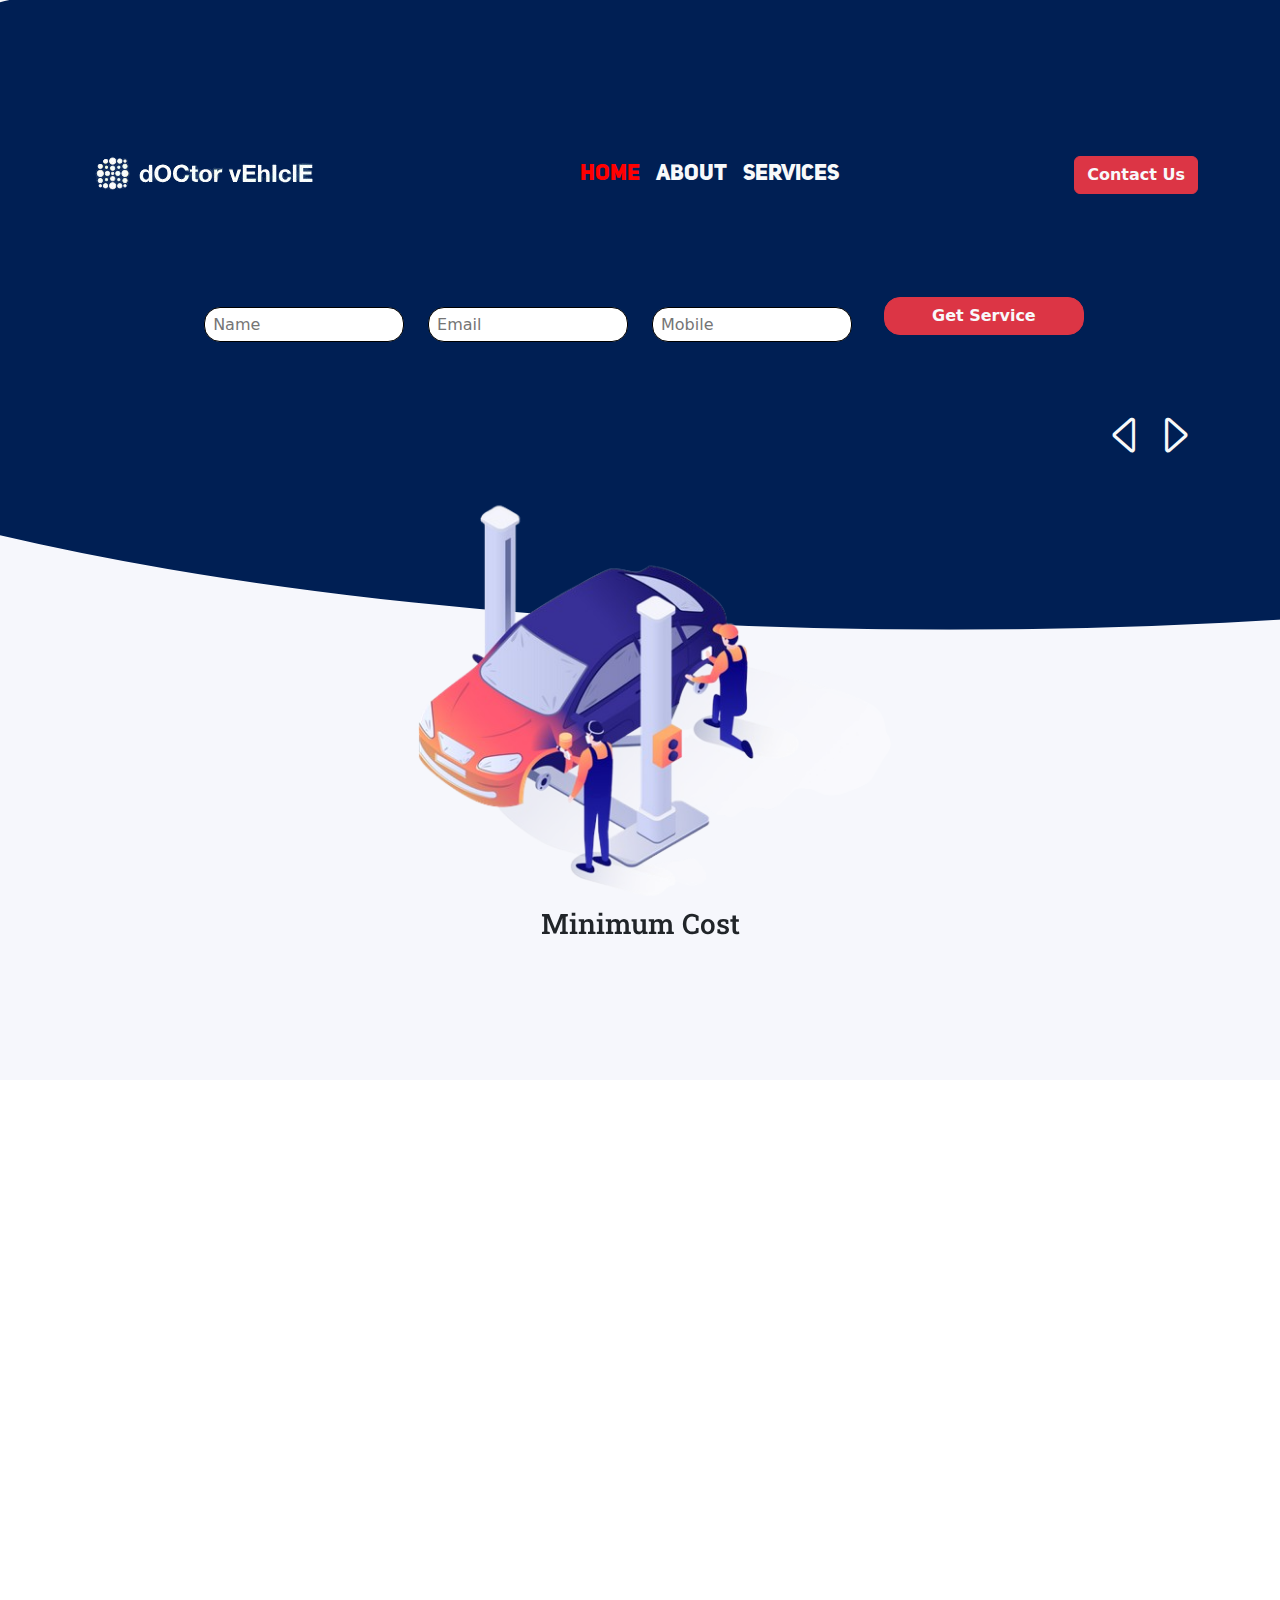
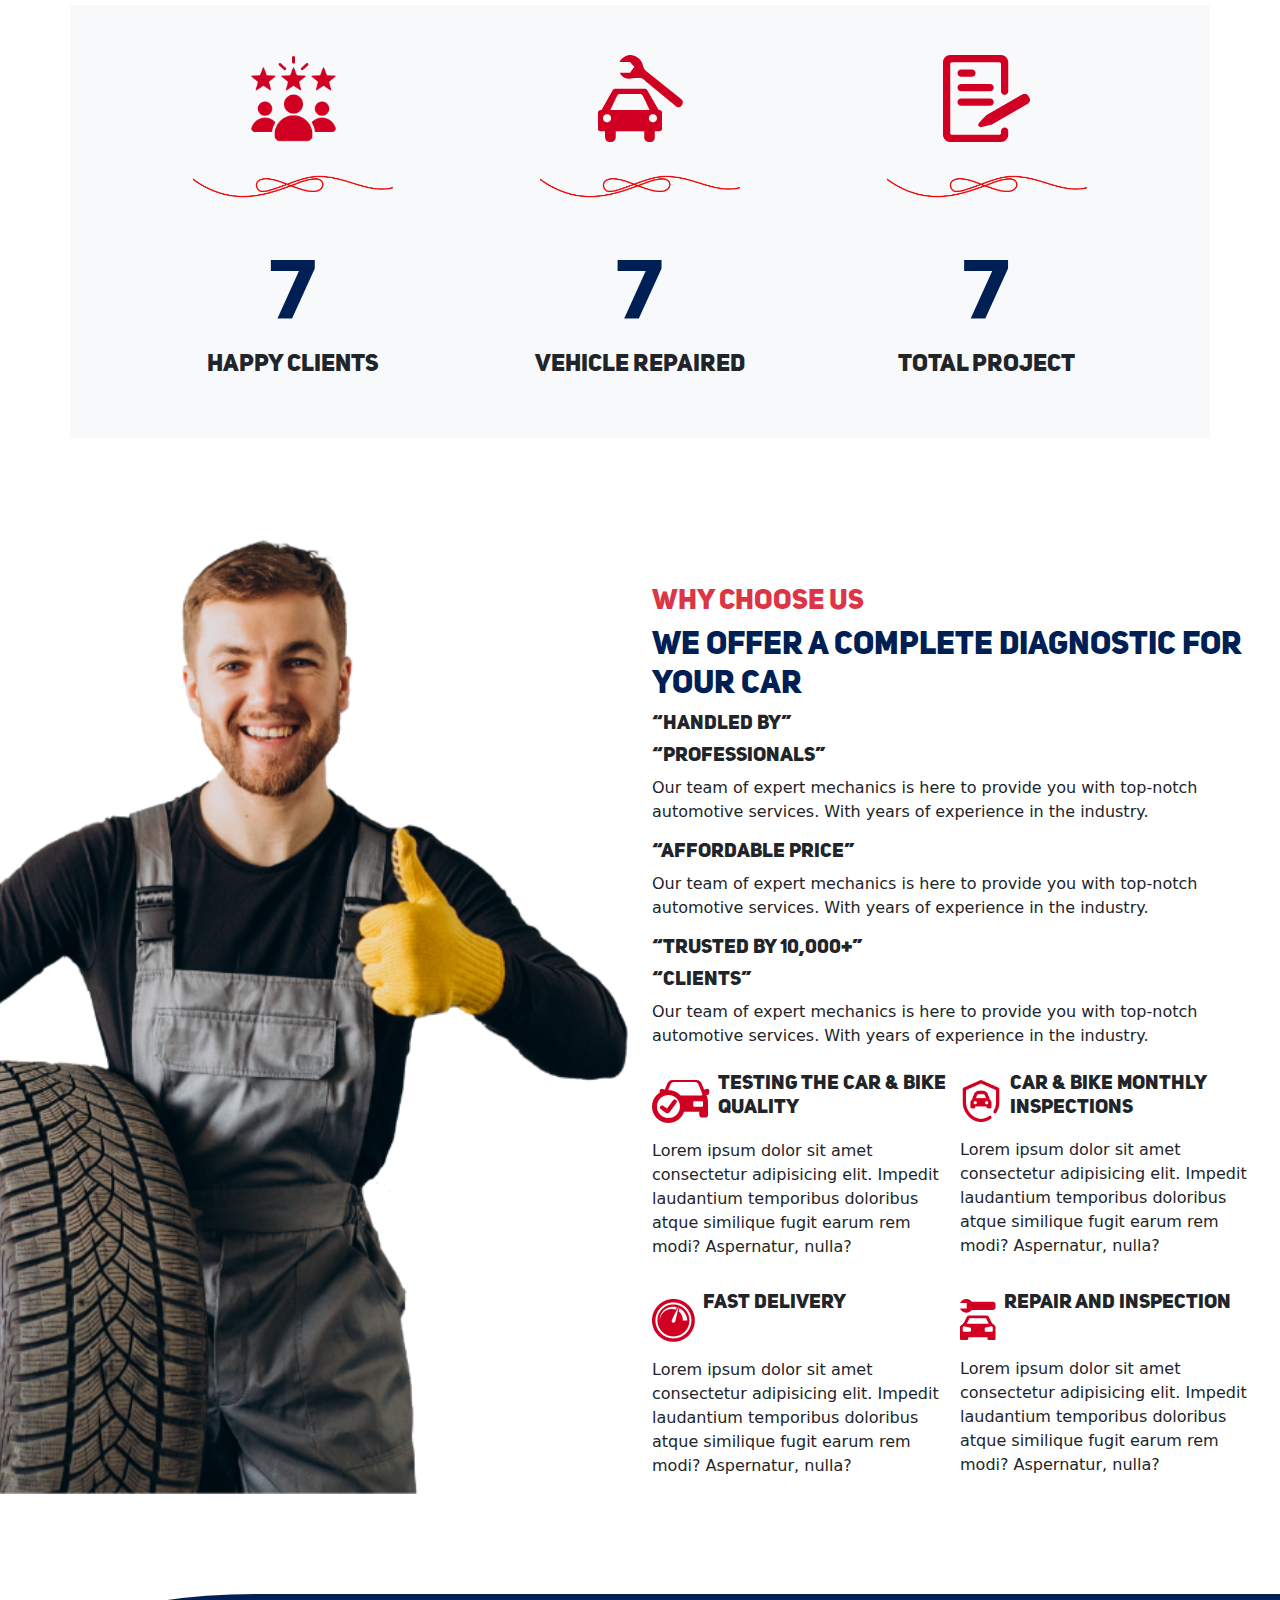
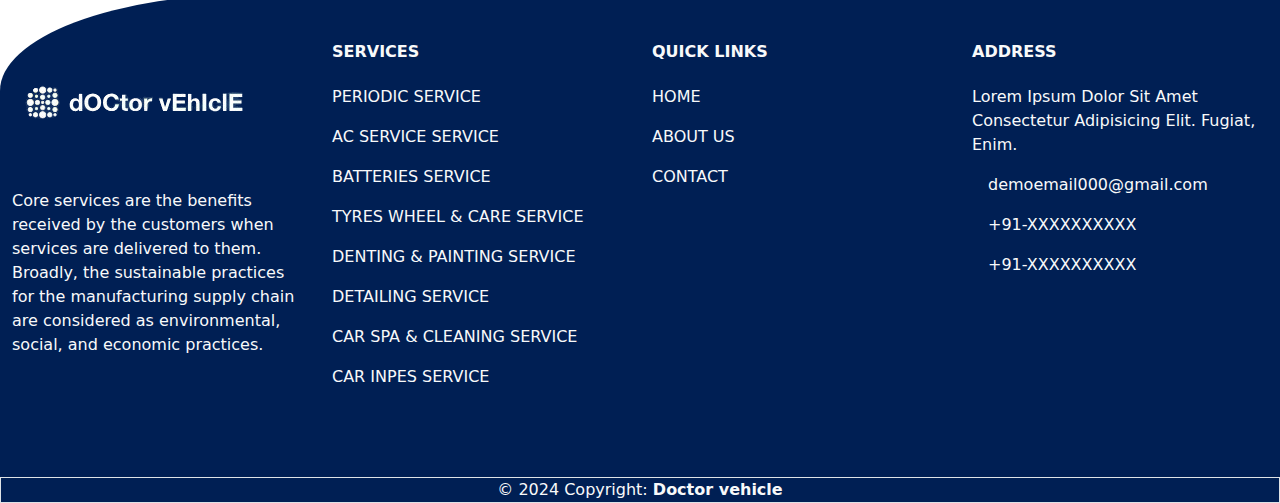
<file: index.html>
<!DOCTYPE html>
<html lang="en">

<head>
    <meta charset="UTF-8">
    <meta name="viewport" content="width=device-width, initial-scale=1.0">
    <title>bootstrap</title>

    <!-- Bootstrap -->

    <link href="https://cdn.jsdelivr.net/npm/bootstrap@5.3.3/dist/css/bootstrap.min.css" rel="stylesheet"
        integrity="sha384-QWTKZyjpPEjISv5WaRU9OFeRpok6YctnYmDr5pNlyT2bRjXh0JMhjY6hW+ALEwIH" crossorigin="anonymous">
    <link rel="stylesheet" href="https://cdn.jsdelivr.net/npm/bootstrap-icons@1.10.5/font/bootstrap-icons.css">

    <!-- AOS -->
    <link href="https://unpkg.com/aos@2.3.1/dist/aos.css" rel="stylesheet">

    <!-- Local CSS -->
    <link rel="stylesheet" href="./assets/css/style.css">
</head>

<body>

    <!-- Navbar ========================================================== -->

    <div class="section1">
        <nav class="navbar navbar-expand-lg">
            <div class="container mt-lg-10">
                <a class="navbar-brand text-light fw-bolder" href="#"><img class="logo" src="./assets/img/logo.png"
                        alt=""></a>
                <button class="navbar-toggler" type="button" data-bs-toggle="collapse"
                    data-bs-target="#navbarSupportedContent" aria-controls="navbarSupportedContent"
                    aria-expanded="false" aria-label="Toggle navigation">
                    <div class="div-tog"></div>
                    <div class="div-tog"></div>
                    <div class="div-tog"></div>
                </button>
                <div class="collapse navbar-collapse" id="navbarSupportedContent">
                    <ul class="navbar-nav m-auto mb-2 mb-lg-0">
                        <li class="nav-item">
                            <a class="nav-link text-light fw-bolder active" aria-current="page"
                                href="./index.html">Home</a>
                        </li>
                        <li class="nav-item">
                            <a class="nav-link text-light fw-bolder" href="./about.html">About</a>
                        </li>
                        <li class="nav-item">
                            <a class="nav-link text-light fw-bolder" href="./service.html">services</a>
                        </li>
                        <a class="btn btn-danger text-light fw-bolder d-lg-none d-block" href="./contact.html">Contact
                            Us</a>
                    </ul>
                </div>
                <a class="btn btn-danger text-light fw-bolder d-lg-block d-none" href="./contact.html">Contact Us</a>
            </div>
        </nav>

        <div class="container my-lg-5 d-lg-flex d-block">
            <div class="row mx-auto">
                <div class="col-lg-3 col-md-12">
                    <input type="text" placeholder="Name" class="rounded-4 home-contact p-2">
                </div>
                <div class="col-lg-3 col-md-12">
                    <input type="email" placeholder="Email" class="rounded-4 home-contact p-2">
                </div>
                <div class="col-lg-3 col-md-12">
                    <input type="mobile" placeholder="Mobile" class="rounded-4 home-contact p-2">
                </div>
                <div class="col-lg-3 col-md-12">
                    <button class="btn btn-danger text-light fw-bolder mx-lg-2 rounded-4 home-contact button-send">Get
                        Service</button>
                </div>
            </div>
        </div>

        <div id="myCarousel" class="carousel slide" data-bs-ride="carousel" data-bs-interval="3000">
            <div class="container first-carousel">
                <div class="d-flex justify-content-end btn-next-prev">
                    <p class="prev-btn text-light" type="button" data-bs-target="#myCarousel" data-bs-slide="prev">
                        <i class="bi bi-caret-left"></i>
                    </p>
                    <p class="next-btn text-light" type="button" data-bs-target="#myCarousel" data-bs-slide="next">
                        <i class="bi bi-caret-right"></i>
                    </p>
                </div>
                <div class="carousel-inner">
                    <div class="carousel-item active text-center">
                        <img src="./assets/img/cost5.png" class="d-block mx-auto w-75 slide-img" alt="Slide 1">
                        <h3 class="slide-text">Minimum Cost</h3>
                    </div>
                    <div class="carousel-item text-center">
                        <img src="./assets/img/fast-service.png" class="d-block mx-auto w-75 slide-img" alt="Slide 2">
                        <h3 class="slide-text">Fast Service</h3>
                    </div>
                    <div class="carousel-item text-center">
                        <img src="./assets/img/real-time.png" class="d-block mx-auto w-75 slide-img" alt="Slide 3">
                        <h3 class="slide-text">Real time Update</h3>
                    </div>
                </div>

            </div>
        </div>
    </div>

    <div class="container d-flex justify-content-center mt-10">
        <div class="d-flex">
            <div class="big-font fw-bolder head-blue" data-aos="fade-up">D</div>
            <div class="big-font fw-bolder head-blue" data-aos="fade-down">O</div>
            <div class="big-font fw-bolder head-blue" data-aos="fade-up">C</div>
            <div class="big-font fw-bolder head-blue" data-aos="fade-down">T</div>
            <div class="big-font fw-bolder head-blue" data-aos="fade-up">O</div>
            <div class="big-font fw-bolder head-blue" data-aos="fade-down">R</div>
            <div class="big-font fw-bolder head-blue" data-aos="fade-up">-</div>
        </div>
        <div class="d-flex">
            <div class="big-font fw-bolder" data-aos="fade-up">V</div>
            <div class="big-font fw-bolder" data-aos="fade-down">E</div>
            <div class="big-font fw-bolder" data-aos="fade-up">H</div>
            <div class="big-font fw-bolder" data-aos="fade-down">I</div>
            <div class="big-font fw-bolder" data-aos="fade-up">C</div>
            <div class="big-font fw-bolder" data-aos="fade-down">L</div>
            <div class="big-font fw-bolder" data-aos="fade-up">E</div>
        </div>
    </div>

    <div class="container">
        <div class="row counter-row">
            <div class="col-lg-4 col-md-6 col-sm-12 text-center">
                <div class="count-img">
                    <img src="./assets/img/happy_client.png" alt="">
                    <img src="./assets/img/hr.png" alt="" class="hr-home mx-auto">
                </div>
                <div id="counter" class="">0</div>
                <div class="count-text">
                    <h4>Happy Clients</h4>
                </div>
            </div>
            <div class="col-lg-4 col-md-6 col-sm-12 text-center">
                <div class="count-img">
                    <img src="./assets/img/vhicle_repaired.png" alt="">
                    <img src="./assets/img/hr.png" alt="" class="hr-home mx-auto">
                </div>
                <div id="counter1" class="">0</div>
                <div class="count-text">
                    <h4>vehicle Repaired</h4>
                </div>

            </div>
            <div class="col-lg-4 col-md-6 col-sm-12 text-center">
                <div class="count-img">
                    <img src="./assets/img/total_project.png" alt="">
                    <img src="./assets/img/hr.png" alt="" class="hr-home mx-auto">
                </div>
                <div id="counter2" class="">0</div>
                <div class="count-text">
                    <h4>Total Project</h4>
                </div>

            </div>
        </div>
    </div>

    <div class="container-fluid mt-10">
        <div class="row">
            <div class="col-lg-6 col-md-12 d-lg-flex justify-content-end man-img">
                <img src="./assets/img/man.png" alt="">
            </div>
            <div class="col-lg-6 col-md-12 mt-5 mt-lg-none choose-content">
                <h3 class="fw-bolder text-danger">Why Choose Us</h3>
                <h2 class="fw-bolder head-blue">We Offer a Complete Diagnostic for Your Car</h2>
                <div class="choose">
                    <h5 class="choose-head "><q>Handled by</q></h5>
                    <h5 class="choose-head "><q>Professionals</q></h5>
                    <p class="para">Our team of expert mechanics is here to provide you with top-notch automotive
                        services. With years of experience in the
                        industry.</p>
                </div>
                <div class="choose">
                    <h5 class="choose-head "><q>Affordable Price</q></h5>
                    <p class="para">Our team of expert mechanics is here to provide you with top-notch automotive
                        services. With years
                        of experience in the
                        industry.</p>
                </div>
                <div class="choose">
                    <h5 class="choose-head "><q>TRUSTED BY 10,000+</q></h5>
                    <h5 class="choose-head "><q>CLIENTS</q></h5>
                    <p class="para">Our team of expert mechanics is here to provide you with top-notch automotive
                        services. With years
                        of experience in the
                        industry.</p>
                </div>
                <div class="choose">
                    <div class="choose-inner mt-2 d-lg-flex">
                        <div>
                            <div class="inner-1 my-lg-2 d-lg-flex">
                                <img src="./assets/img/choose-1.png" alt="" class="my-2 my-lg-none">
                                <h5 class="choose-head text-uppercase mx-lg-2">Testing the car & Bike quality</h5>
                            </div>
                            <p class="para">Lorem ipsum dolor sit amet consectetur adipisicing elit. Impedit laudantium
                                temporibus doloribus atque similique fugit earum rem modi? Aspernatur, nulla?</p>
                        </div>
                        <div>
                            <div class="inner-1 my-lg-2 d-lg-flex">
                                <img src="./assets/img/choose-2.png" alt="" class="my-2 my-lg-none">
                                <h5 class="choose-head text-uppercase mx-lg-2">Car & Bike monthly inspections</h5>
                            </div>
                            <p class="para">Lorem ipsum dolor sit amet consectetur adipisicing elit. Impedit laudantium
                                temporibus doloribus atque similique fugit earum rem modi? Aspernatur, nulla?</p>
                        </div>
                    </div>
                    <div class="choose-inner mt-2 d-lg-flex">
                        <div>
                            <div class="inner-1 my-lg-2 d-lg-flex">
                                <img src="./assets/img/choose-3.png" alt="" class="my-2 my-lg-none">
                                <h5 class="choose-head text-uppercase mx-lg-2">FAST DELIVERY</h5>
                            </div>
                            <p class="para">Lorem ipsum dolor sit amet consectetur adipisicing elit. Impedit laudantium
                                temporibus doloribus atque similique fugit earum rem modi? Aspernatur, nulla?</p>
                        </div>
                        <div>
                            <div class="inner-1 my-lg-2 d-lg-flex">
                                <img src="./assets/img/choose-4.png" alt="" class="my-2 my-lg-none">
                                <h5 class="choose-head text-uppercase mx-lg-2">Repair and inspection</h5>
                            </div>
                            <p class="para">Lorem ipsum dolor sit amet consectetur adipisicing elit. Impedit laudantium
                                temporibus doloribus atque similique fugit earum rem modi? Aspernatur, nulla?</p>
                        </div>
                    </div>
                </div>
            </div>
        </div>
    </div>

    <!-- footer===================================================== -->

    <section class="footer mt-10">
        <div class="container-fluid text-center text-md-start inner-footer">
            <div class="row py-5">
                <div class="col-12 col-xs-12 col-sm-12 col-lg-3 col-md-6 col-xl-3 mx-auto mb-4">
                    <!-- Content -->
                    <h5 class="text-uppercase fw-bold mb-4 text-light">
                        <img src="./assets/img/logo.png" alt="" class="logo">
                    </h5>
                    <p class="text-light text-justify">
                        Core services are the benefits received by the customers when services are delivered to them.
                        Broadly, the sustainable
                        practices for the manufacturing supply chain are considered as environmental, social, and
                        economic practices.
                    </p>
                </div>
                <!-- Grid column -->

                <!-- Grid column -->
                <div class="col-12 col-xs-12 col-sm-12 col-lg-3 col-md-6 col-xl-3 mx-auto mb-4 ">
                    <!-- Links -->
                    <h6 class="text-uppercase fw-bold mb-4 text-light">
                        Services
                    </h6>
                    <p class="text-light">
                        <a href=" " class="text-decoration-none text-reset text-uppercase">Periodic Service</a>
                    </p>
                    <p class="text-light">
                        <a href=" " class="text-decoration-none text-reset text-uppercase">AC Service Service</a>
                    </p>
                    <p class="text-light">
                        <a href=" " class="text-decoration-none text-reset text-uppercase">batteries Service</a>
                    </p>
                    <p class="text-light">
                        <a href=" " class="text-decoration-none text-reset text-uppercase">Tyres Wheel & care
                            Service</a>
                    </p>
                    <p class="text-light">
                        <a href=" " class="text-decoration-none text-reset text-uppercase">Denting & Painting
                            Service</a>
                    </p>
                    <p class="text-light">
                        <a href=" " class="text-decoration-none text-reset text-uppercase">Detailing Service</a>
                    </p>
                    <p class="text-light">
                        <a href=" " class="text-decoration-none text-reset text-uppercase">Car Spa & Cleaning
                            Service</a>
                    </p>
                    <p class="text-light">
                        <a href=" " class="text-decoration-none text-reset text-uppercase">car Inpes Service</a>
                    </p>
                </div>
                <!-- Grid column -->

                <!-- Grid column -->
                <div class="col-12 col-xs-12 col-sm-12 col-lg-3 col-md-6 col-xl-3 mx-auto mb-4">
                    <!-- Links -->
                    <h6 class="text-uppercase fw-bold mb-4 text-light">
                        Quick links
                    </h6>
                    <p class="text-light">
                        <a href="./index.html" class=" text-decoration-none text-reset text-uppercase">Home</a>
                    </p>
                    <p class="text-light">
                        <a href="./about.html" class=" text-decoration-none text-reset text-uppercase">About Us</a>
                    </p>
                    <p class="text-light">
                        <a href="./contact.html" class=" text-decoration-none text-reset text-uppercase">Contact</a>
                    </p>
                </div>
                <!-- Grid column -->

                <!-- Grid column -->
                <div class="col-12 col-xs-12 col-sm-12 col-lg-3 col-md-6 col-xl-3 mx-auto mb-4">
                    <!-- Links -->
                    <h6 class="text-uppercase fw-bold mb-4 text-light">Address</h6>
                    <p class="text-light text-capitalize">Lorem ipsum dolor sit amet consectetur adipisicing elit.
                        Fugiat, enim.</p>
                    <p class="text-light">
                        <i class="fas fa-envelope me-3"></i>
                        demoemail000@gmail.com
                    </p>
                    <p class="text-light"><i class="fas fa-phone me-3"></i> +91-XXXXXXXXXX</p>
                    <p class="text-light"><i class="fas fa-message me-3"></i> +91-XXXXXXXXXX</p>
                </div>
            </div>
        </div>
    </section>
    <!-- Copyright -->

    <div class="text-center shadow border border-1 footer text-light footer-copy">
        © 2024 Copyright:
        <a class=" icon-span text-reset fw-bold text-light text-decoration-none" href="#">Doctor vehicle</a>
    </div>



    <!-- Bootstrap JS -->

    <script src="https://cdn.jsdelivr.net/npm/bootstrap@5.3.3/dist/js/bootstrap.bundle.min.js"
        integrity="sha384-YvpcrYf0tY3lHB60NNkmXc5s9fDVZLESaAA55NDzOxhy9GkcIdslK1eN7N6jIeHz"
        crossorigin="anonymous"></script>

    <!-- AOS -->
    <script src="https://unpkg.com/aos@2.3.1/dist/aos.js"></script>

    <!-- Local JS -->
    <script src="./assets/js/index.js"></script>
</body>

</html>
</file>
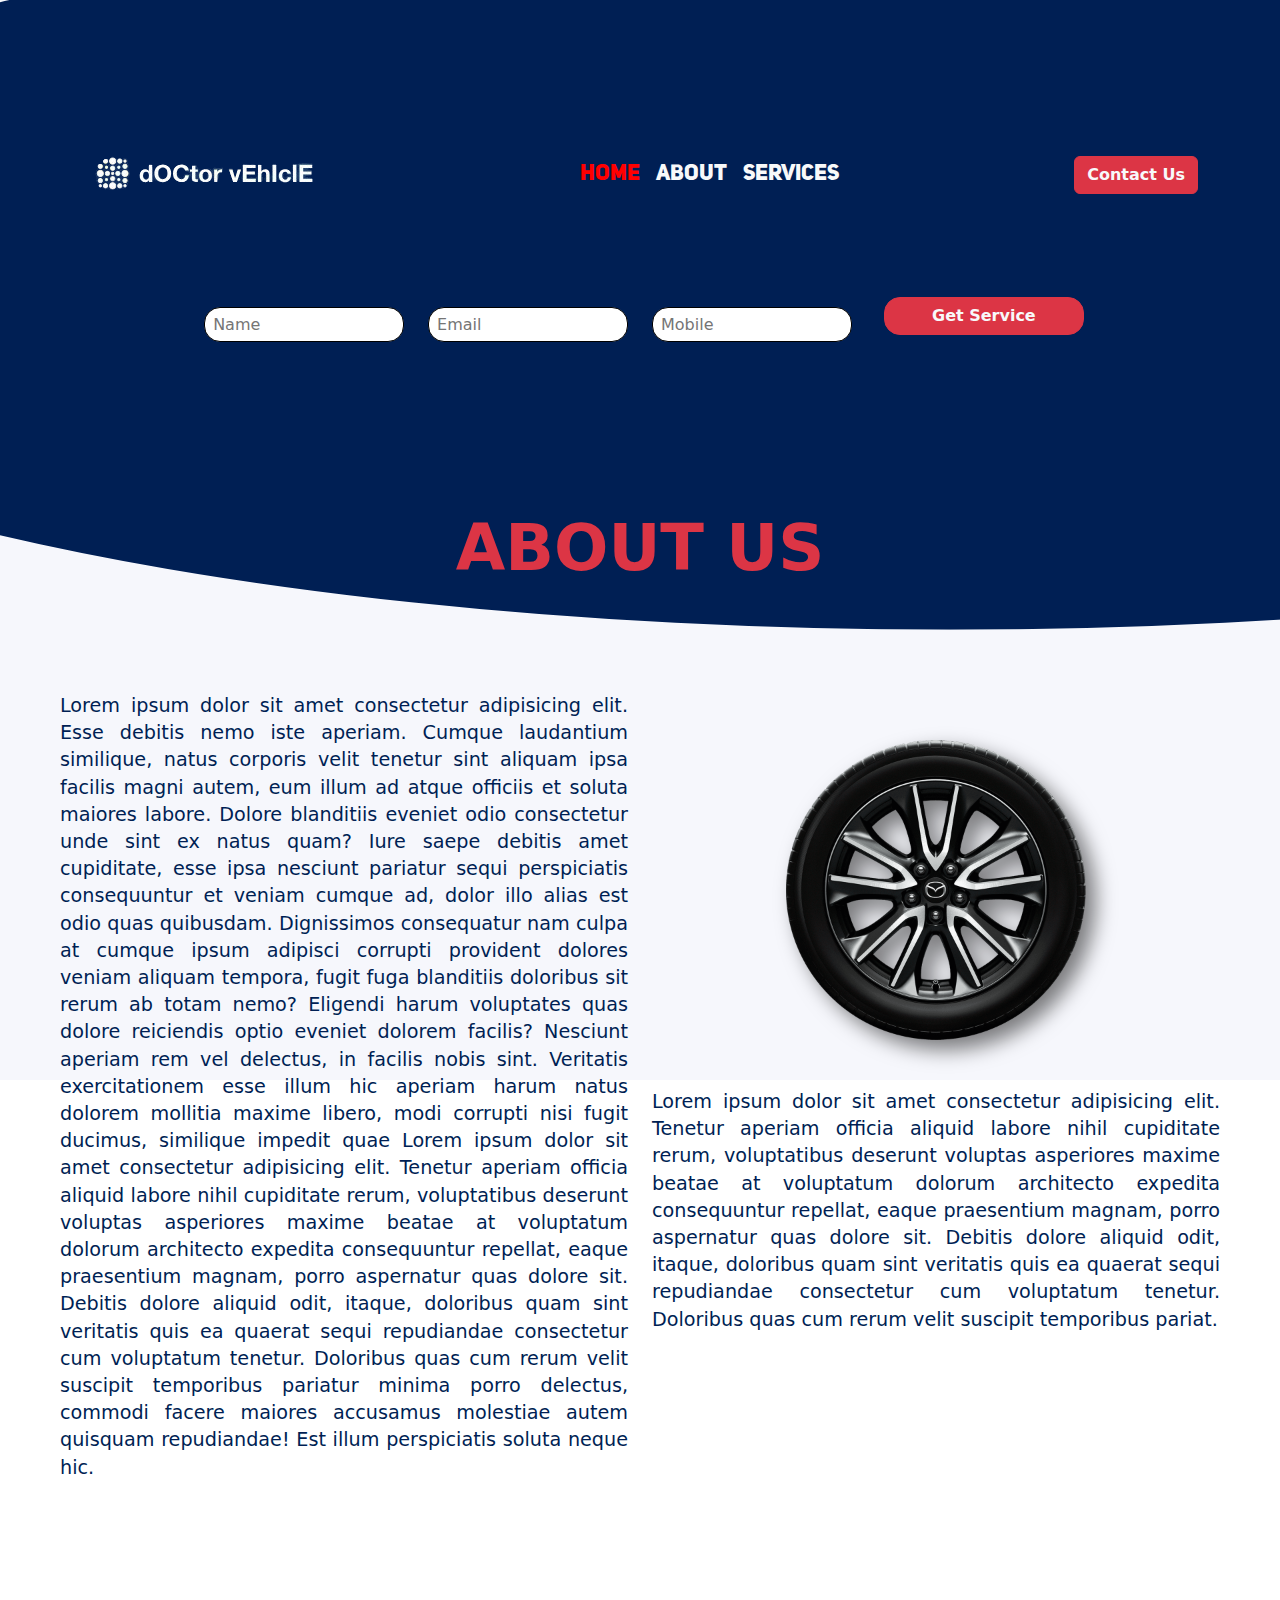
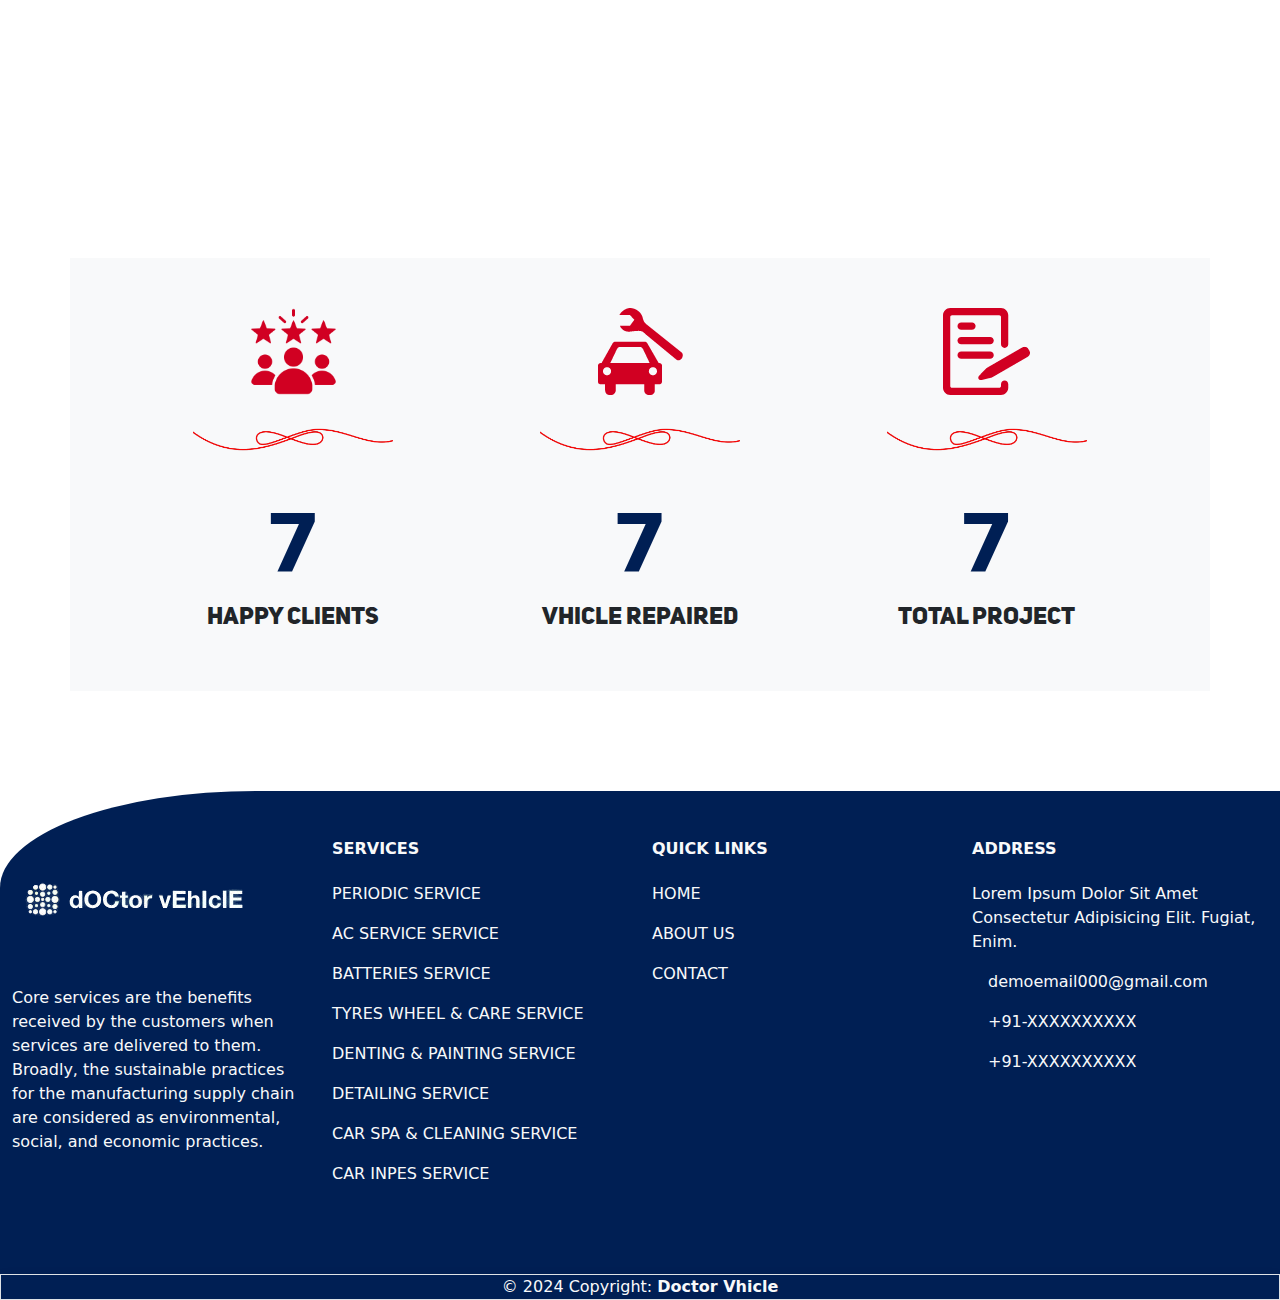
<file: about.html>
<!DOCTYPE html>
<html lang="en">

<head>
    <meta charset="UTF-8">
    <meta name="viewport" content="width=device-width, initial-scale=1.0">
    <title>bootstrap</title>

    <!-- Bootstrap -->

    <link href="https://cdn.jsdelivr.net/npm/bootstrap@5.3.3/dist/css/bootstrap.min.css" rel="stylesheet"
        integrity="sha384-QWTKZyjpPEjISv5WaRU9OFeRpok6YctnYmDr5pNlyT2bRjXh0JMhjY6hW+ALEwIH" crossorigin="anonymous">
    <link rel="stylesheet" href="https://cdn.jsdelivr.net/npm/bootstrap-icons@1.10.5/font/bootstrap-icons.css">

    <!-- AOS -->
    <link href="https://unpkg.com/aos@2.3.1/dist/aos.css" rel="stylesheet">

    <!-- Local CSS -->
    <link rel="stylesheet" href="./assets/css/style.css">
</head>

<body>

    <!-- Navbar ========================================================== -->

    <div class="section1">
        <nav class="navbar navbar-expand-lg">
            <div class="container mt-lg-10">
                <a class="navbar-brand text-light fw-bolder" href="#"><img class="logo" src="./assets/img/logo.png"
                        alt=""></a>
                <button class="navbar-toggler" type="button" data-bs-toggle="collapse"
                    data-bs-target="#navbarSupportedContent" aria-controls="navbarSupportedContent"
                    aria-expanded="false" aria-label="Toggle navigation">
                    <div class="div-tog"></div>
                    <div class="div-tog"></div>
                    <div class="div-tog"></div>
                </button>
                <div class="collapse navbar-collapse" id="navbarSupportedContent">
                    <ul class="navbar-nav m-auto mb-2 mb-lg-0">
                        <li class="nav-item">
                            <a class="nav-link text-light fw-bolder active" aria-current="page"
                                href="./index.html">Home</a>
                        </li>
                        <li class="nav-item">
                            <a class="nav-link text-light fw-bolder" href="./about.html">About</a>
                        </li>
                        <li class="nav-item">
                            <a class="nav-link text-light fw-bolder" href="./service.html">services</a>
                        </li>
                        <a class="btn btn-danger text-light fw-bolder d-lg-none d-block" href="./contact.html">Contact
                            Us</a>

                    </ul>
                </div>
                <a class="btn btn-danger text-light fw-bolder d-lg-block d-none" href="./contact.html">Contact Us</a>
            </div>
        </nav>

        <div class="container my-lg-5 d-lg-flex d-block">
            <div class="row mx-auto">
                <div class="col-lg-3 col-md-12">
                    <input type="text" placeholder="Name" class="rounded-4 home-contact p-2">
                </div>
                <div class="col-lg-3 col-md-12">
                    <input type="email" placeholder="Email" class="rounded-4 home-contact p-2">
                </div>
                <div class="col-lg-3 col-md-12">
                    <input type="mobile" placeholder="Mobile" class="rounded-4 home-contact p-2">
                </div>
                <div class="col-lg-3 col-md-12">
                    <button class="btn btn-danger text-light fw-bolder mx-lg-2 rounded-4 home-contact button-send">Get
                        Service</button>
                </div>
            </div>
        </div>


        <!-- About Container -->
        <div class="container-fluid about-section ">
            <div class="row">
                <div class="about_heading text-danger mt-10 fw-bolder">ABOUT US</div>
            </div>
            <div class="about-content mt-5">
                <div class="row p-5">
                    <div class="col-lg-6 col-md-12 ">
                        Lorem ipsum dolor sit amet consectetur adipisicing elit. Esse debitis nemo iste aperiam. Cumque
                        laudantium similique, natus corporis velit tenetur sint aliquam ipsa facilis magni autem, eum
                        illum ad atque officiis et soluta maiores labore. Dolore blanditiis eveniet odio consectetur
                        unde sint ex natus quam? Iure saepe debitis amet cupiditate, esse ipsa nesciunt pariatur sequi
                        perspiciatis consequuntur et veniam cumque ad, dolor illo alias est odio quas quibusdam.
                        Dignissimos consequatur nam culpa at cumque ipsum adipisci corrupti provident dolores veniam
                        aliquam tempora, fugit fuga blanditiis doloribus sit rerum ab totam nemo? Eligendi harum
                        voluptates quas dolore reiciendis optio eveniet dolorem facilis? Nesciunt aperiam rem vel
                        delectus, in facilis nobis sint. Veritatis exercitationem esse illum hic aperiam harum natus
                        dolorem mollitia maxime libero, modi corrupti nisi fugit ducimus, similique impedit quae
                        Lorem ipsum dolor sit amet consectetur adipisicing elit. Tenetur aperiam officia aliquid labore
                        nihil cupiditate rerum, voluptatibus deserunt voluptas asperiores maxime beatae at voluptatum
                        dolorum architecto expedita consequuntur repellat, eaque praesentium magnam, porro aspernatur
                        quas dolore sit. Debitis dolore aliquid odit, itaque, doloribus quam sint veritatis quis ea
                        quaerat sequi repudiandae consectetur cum voluptatum tenetur. Doloribus quas cum rerum velit
                        suscipit temporibus pariatur minima porro delectus, commodi facere maiores accusamus molestiae
                        autem quisquam repudiandae! Est illum perspiciatis soluta neque hic.
                    </div>
                    <div class="col-lg-6 col-md-12 ">
                        <div class="img-container">
                            <img src="./assets/img/Wheel.png" alt="" class="img-fluid d-block mx-auto my-5 m-lg-none">
                        </div>
                        Lorem ipsum dolor sit amet consectetur adipisicing elit. Tenetur aperiam officia aliquid labore
                        nihil cupiditate rerum, voluptatibus deserunt voluptas asperiores maxime beatae at voluptatum
                        dolorum architecto expedita consequuntur repellat, eaque praesentium magnam, porro aspernatur
                        quas dolore sit. Debitis dolore aliquid odit, itaque, doloribus quam sint veritatis quis ea
                        quaerat sequi repudiandae consectetur cum voluptatum tenetur. Doloribus quas cum rerum velit
                        suscipit temporibus pariat.
                    </div>
                </div>
            </div>
                    
        </div>

    </div>







    <div class="container d-flex justify-content-center mt-10">
        <div class="d-flex">
            <div class="big-font fw-bolder head-blue" data-aos="fade-up">D</div>
            <div class="big-font fw-bolder head-blue" data-aos="fade-down">O</div>
            <div class="big-font fw-bolder head-blue" data-aos="fade-up">C</div>
            <div class="big-font fw-bolder head-blue" data-aos="fade-down">T</div>
            <div class="big-font fw-bolder head-blue" data-aos="fade-up">O</div>
            <div class="big-font fw-bolder head-blue" data-aos="fade-down">R</div>
            <div class="big-font fw-bolder head-blue" data-aos="fade-up">-</div>
        </div>
        <div class="d-flex">
            <div class="big-font fw-bolder" data-aos="fade-up">V</div>
            <div class="big-font fw-bolder" data-aos="fade-down">E</div>
            <div class="big-font fw-bolder" data-aos="fade-up">H</div>
            <div class="big-font fw-bolder" data-aos="fade-down">I</div>
            <div class="big-font fw-bolder" data-aos="fade-up">C</div>
            <div class="big-font fw-bolder" data-aos="fade-down">L</div>
            <div class="big-font fw-bolder" data-aos="fade-up">E</div>
        </div>
    </div>

    <div class="container">
        <div class="row counter-row">
            <div class="col-lg-4 col-md-6 col-sm-12 text-center">
                <div class="count-img">
                    <img src="./assets/img/happy_client.png" alt="">
                    <img src="./assets/img/hr.png" alt="" class="hr-home mx-auto">
                </div>
                <div id="counter" class="">0</div>
                <div class="count-text">
                    <h4>Happy Clients</h4>
                </div>
            </div>
            <div class="col-lg-4 col-md-6 col-sm-12 text-center">
                <div class="count-img">
                    <img src="./assets/img/vhicle_repaired.png" alt="">
                    <img src="./assets/img/hr.png" alt="" class="hr-home mx-auto">
                </div>
                <div id="counter1" class="">0</div>
                <div class="count-text">
                    <h4>Vhicle Repaired</h4>
                </div>

            </div>
            <div class="col-lg-4 col-md-6 col-sm-12 text-center">
                <div class="count-img">
                    <img src="./assets/img/total_project.png" alt="">
                    <img src="./assets/img/hr.png" alt="" class="hr-home mx-auto">
                </div>
                <div id="counter2" class="">0</div>
                <div class="count-text">
                    <h4>Total Project</h4>
                </div>

            </div>
        </div>
    </div>

    <!-- footer===================================================== -->
    <section class="footer mt-10">
        <div class="container-fluid text-center text-md-start inner-footer">
            <div class="row py-5">
                <div class="col-12 col-xs-12 col-sm-12 col-lg-3 col-md-6 col-xl-3 mx-auto mb-4">
                    <!-- Content -->
                    <h5 class="text-uppercase fw-bold mb-4 text-light">
                        <img src="./assets/img/logo.png" alt="" class="logo">
                    </h5>
                    <p class="text-light text-justify">
                        Core services are the benefits received by the customers when services are delivered to them.
                        Broadly, the sustainable
                        practices for the manufacturing supply chain are considered as environmental, social, and
                        economic practices.
                    </p>
                </div>
                <!-- Grid column -->

                <!-- Grid column -->
                <div class="col-12 col-xs-12 col-sm-12 col-lg-3 col-md-6 col-xl-3 mx-auto mb-4 ">
                    <!-- Links -->
                    <h6 class="text-uppercase fw-bold mb-4 text-light">
                        Services
                    </h6>
                    <p class="text-light">
                        <a href=" " class="text-decoration-none text-reset text-uppercase">Periodic Service</a>
                    </p>
                    <p class="text-light">
                        <a href=" " class="text-decoration-none text-reset text-uppercase">AC Service Service</a>
                    </p>
                    <p class="text-light">
                        <a href=" " class="text-decoration-none text-reset text-uppercase">batteries Service</a>
                    </p>
                    <p class="text-light">
                        <a href=" " class="text-decoration-none text-reset text-uppercase">Tyres Wheel & care
                            Service</a>
                    </p>
                    <p class="text-light">
                        <a href=" " class="text-decoration-none text-reset text-uppercase">Denting & Painting
                            Service</a>
                    </p>
                    <p class="text-light">
                        <a href=" " class="text-decoration-none text-reset text-uppercase">Detailing Service</a>
                    </p>
                    <p class="text-light">
                        <a href=" " class="text-decoration-none text-reset text-uppercase">Car Spa & Cleaning
                            Service</a>
                    </p>
                    <p class="text-light">
                        <a href=" " class="text-decoration-none text-reset text-uppercase">car Inpes Service</a>
                    </p>
                </div>
                <!-- Grid column -->

                <!-- Grid column -->
                <div class="col-12 col-xs-12 col-sm-12 col-lg-3 col-md-6 col-xl-3 mx-auto mb-4">
                    <!-- Links -->
                    <h6 class="text-uppercase fw-bold mb-4 text-light">
                        Quick links
                    </h6>
                    <p class="text-light">
                        <a href="index.html" class=" text-decoration-none text-reset text-uppercase">Home</a>
                    </p>
                    <p class="text-light">
                        <a href="about.html" class=" text-decoration-none text-reset text-uppercase">About Us</a>
                    </p>
                    <p class="text-light">
                        <a href="contact.html" class=" text-decoration-none text-reset text-uppercase">Contact</a>
                    </p>
                </div>
                <!-- Grid column -->

                <!-- Grid column -->
                <div class="col-12 col-xs-12 col-sm-12 col-lg-3 col-md-6 col-xl-3 mx-auto mb-4">
                    <!-- Links -->
                    <h6 class="text-uppercase fw-bold mb-4 text-light">Address</h6>
                    <p class="text-light text-capitalize">Lorem ipsum dolor sit amet consectetur adipisicing elit.
                        Fugiat, enim.</p>
                    <p class="text-light">
                        <i class="fas fa-envelope me-3"></i>
                        demoemail000@gmail.com
                    </p>
                    <p class="text-light"><i class="fas fa-phone me-3"></i> +91-XXXXXXXXXX</p>
                    <p class="text-light"><i class="fas fa-message me-3"></i> +91-XXXXXXXXXX</p>
                </div>
            </div>
        </div>
    </section>
    <!-- Copyright -->

    <div class="text-center shadow border border-1 footer text-light footer-copy">
        © 2024 Copyright:
        <a class=" icon-span text-reset fw-bold text-light text-decoration-none" href="#">Doctor Vhicle</a>
    </div>

    <!-- Bootstrap JS -->
    <script src="https://cdn.jsdelivr.net/npm/bootstrap@5.3.3/dist/js/bootstrap.bundle.min.js"
        integrity="sha384-YvpcrYf0tY3lHB60NNkmXc5s9fDVZLESaAA55NDzOxhy9GkcIdslK1eN7N6jIeHz"
        crossorigin="anonymous"></script>

    <!-- AOS -->
    <script src="https://unpkg.com/aos@2.3.1/dist/aos.js"></script>

    <!-- Local JS -->
    <script src="./assets/js/index.js"></script>
</body>

</html>
</file>
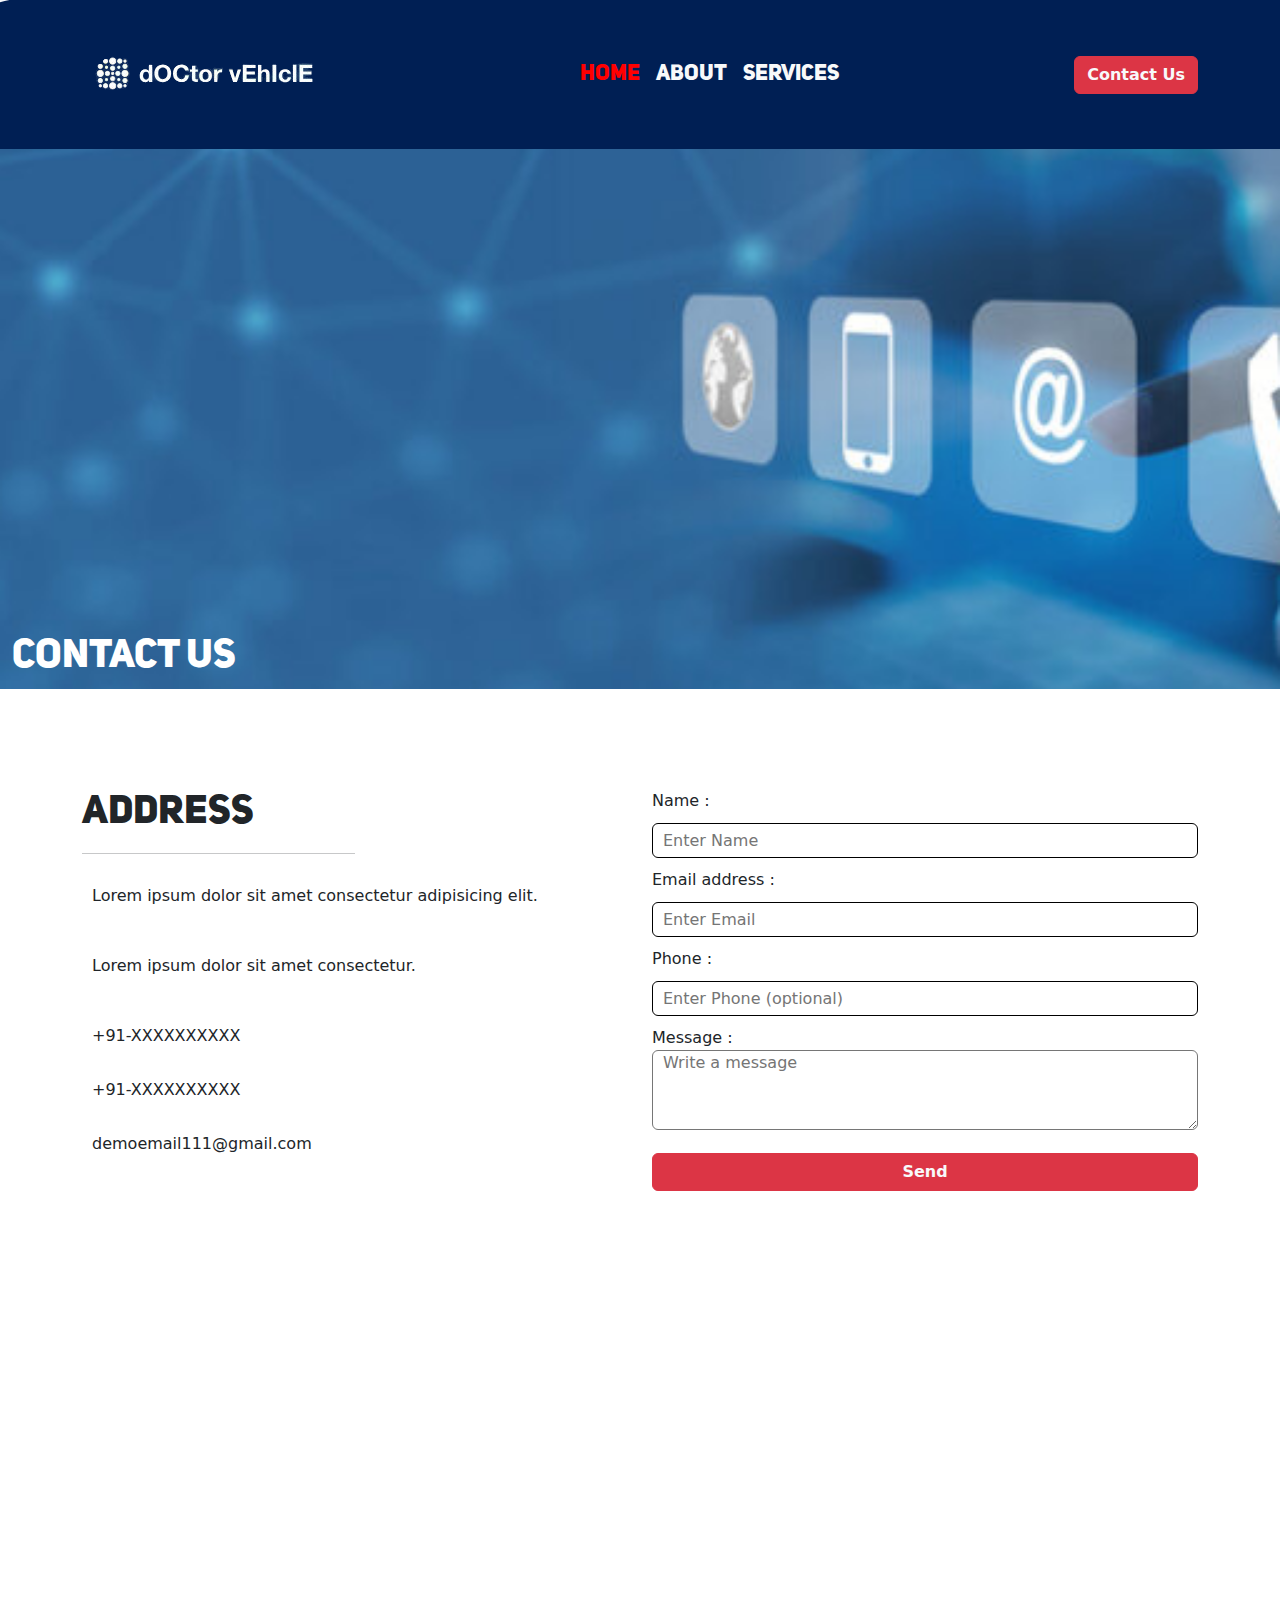
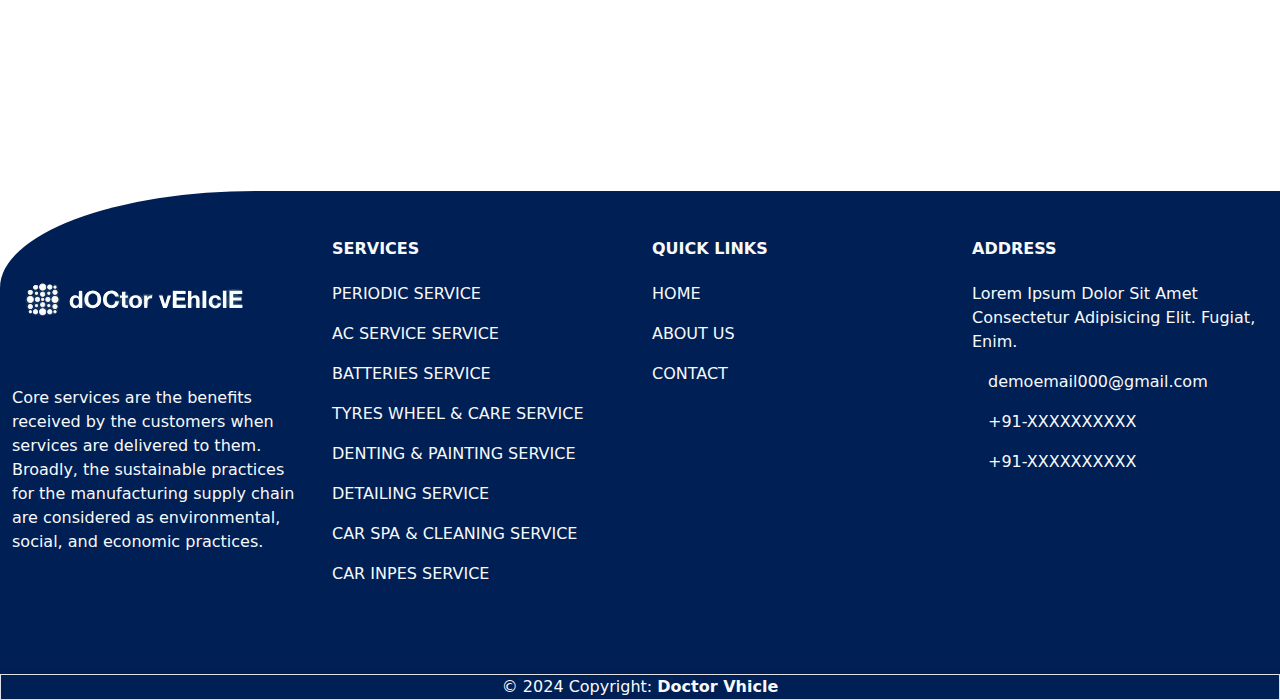
<file: contact.html>
<!DOCTYPE html>
<html lang="en">

<head>
    <meta charset="UTF-8">
    <meta name="viewport" content="width=device-width, initial-scale=1.0">
    <title>bootstrap</title>
    <link rel="stylesheet" href="https://cdnjs.cloudflare.com/ajax/libs/font-awesome/6.6.0/css/all.min.css"
        integrity="sha512-Kc323vGBEqzTmouAECnVceyQqyqdsSiqLQISBL29aUW4U/M7pSPA/gEUZQqv1cwx4OnYxTxve5UMg5GT6L4JJg=="
        crossorigin="anonymous" referrerpolicy="no-referrer" />

    <!-- Bootstrap -->

    <link href="https://cdn.jsdelivr.net/npm/bootstrap@5.3.3/dist/css/bootstrap.min.css" rel="stylesheet"
        integrity="sha384-QWTKZyjpPEjISv5WaRU9OFeRpok6YctnYmDr5pNlyT2bRjXh0JMhjY6hW+ALEwIH" crossorigin="anonymous">
    <link rel="stylesheet" href="https://cdn.jsdelivr.net/npm/bootstrap-icons@1.10.5/font/bootstrap-icons.css">

    <!-- AOS -->
    <link href="https://unpkg.com/aos@2.3.1/dist/aos.css" rel="stylesheet">

    <!-- Local CSS -->
    <link rel="stylesheet" href="./assets/css/style.css">
</head>

<body>

    <!-- Navbar ========================================================== -->

    <div class="section1">
        <nav class="navbar navbar-expand-lg">
            <div class="container">
                <a class="navbar-brand text-light fw-bolder" href="#"><img class="logo" src="./assets/img/logo.png"
                        alt=""></a>
                <button class="navbar-toggler" type="button" data-bs-toggle="collapse"
                    data-bs-target="#navbarSupportedContent" aria-controls="navbarSupportedContent"
                    aria-expanded="false" aria-label="Toggle navigation">
                    <div class="div-tog"></div>
                    <div class="div-tog"></div>
                    <div class="div-tog"></div>
                </button>
                <div class="collapse navbar-collapse" id="navbarSupportedContent">
                    <ul class="navbar-nav m-auto mb-2 mb-lg-0">
                        <li class="nav-item">
                            <a class="nav-link text-light fw-bolder active" aria-current="page"
                                href="./index.html">Home</a>
                        </li>
                        <li class="nav-item">
                            <a class="nav-link text-light fw-bolder" href="./about.html">About</a>
                        </li>
                        <li class="nav-item">
                            <a class="nav-link text-light fw-bolder" href="./service.html">services</a>
                        </li>
                        <a class="btn btn-danger text-light fw-bolder d-lg-none d-block" href="./contact.html">Contact Us</a>

                    </ul>
                </div>
                <a class="btn btn-danger text-light fw-bolder d-lg-block d-none" href="./contact.html">Contact Us</a>
            </div>
        </nav>
    </div>


    <div class="container-fluid contact">
        <div class="col-lg-6 col-md-12 col-sm-12">
            <h1 class="heading">Contact Us</h1>
        </div>
    </div>


    <div class="container">
        <div class="row my-10">
            <div class="col-lg-6" col-md-12>
                <div class="Address-container">
                    <h1>Address</h1>
                    <hr class="w-50" />
                    <div class="address-info">
                        <i class="fa-solid fa-location-crosshairs"></i>
                        <p>Lorem ipsum dolor sit amet consectetur adipisicing elit.</p>
                    </div>
                    <div class="address-info">
                        <i class="fa-solid fa-house"></i>
                        <p>Lorem ipsum dolor sit amet consectetur.</p>
                    </div>
                    <div class="address-info">
                        <i class="fa-solid fa-phone"></i>
                        <div>+91-XXXXXXXXXX</div>
                    </div>
                    <div class="address-info">
                        <i class="fa-solid fa-message"></i>
                        <div>+91-XXXXXXXXXX</div>
                    </div>
                    <div class="address-info">
                        <i class="fa-solid fa-envelope"></i>
                        <div>demoemail111@gmail.com</div>
                    </div>
                </div>
            </div>
            <div class="col-lg-6" col-md-12>
                <form action="">
                    Name : <input type="text" class="w-100" placeholder="Enter Name">
                    Email address : <input type="text" class="w-100" placeholder="Enter Email"><br>
                    Phone : <input type="number" class="w-100" placeholder="Enter Phone (optional)"><br>
                    Message : <textarea name="" id="" class="w-100" placeholder="Write a message"></textarea><br>
                    <button class="btn btn-danger fw-bolder text-light w-100 mt-3">Send</button>
                </form>
            </div>
        </div>
    </div>

    <div class="container">
        <div class="row">
            <iframe
                src="https://www.google.com/maps/embed?pb=!1m18!1m12!1m3!1d3577.8858946893965!2d72.93260817613945!3d26.265366477038974!2m3!1f0!2f0!3f0!3m2!1i1024!2i768!4f13.1!3m3!1m2!1s0x39418f3ed9a9700f%3A0x22ea8055fe20cfee!2sBelim%20house!5e0!3m2!1sen!2sin!4v1727353922525!5m2!1sen!2sin"
                width="100%" height="400px" style="border:0;" allowfullscreen="" loading="lazy"
                referrerpolicy="no-referrer-when-downgrade"></iframe>
        </div>
    </div>

    <!-- footer===================================================== -->
    <section class="footer mt-10">
        <div class="container-fluid text-center text-md-start inner-footer">
            <div class="row py-5">
                <div class="col-12 col-xs-12 col-sm-12 col-lg-3 col-md-6 col-xl-3 mx-auto mb-4">
                    <!-- Content -->
                    <h5 class="text-uppercase fw-bold mb-4 text-light">
                        <img src="./assets/img/logo.png" alt="" class="logo">
                    </h5>
                    <p class="text-light text-justify">
                        Core services are the benefits received by the customers when services are delivered to them.
                        Broadly, the sustainable
                        practices for the manufacturing supply chain are considered as environmental, social, and
                        economic practices.
                    </p>
                </div>
                <!-- Grid column -->

                <!-- Grid column -->
                <div class="col-12 col-xs-12 col-sm-12 col-lg-3 col-md-6 col-xl-3 mx-auto mb-4 ">
                    <!-- Links -->
                    <h6 class="text-uppercase fw-bold mb-4 text-light">
                        Services
                    </h6>
                    <p class="text-light">
                        <a href=" " class="text-decoration-none text-reset text-uppercase">Periodic Service</a>
                    </p>
                    <p class="text-light">
                        <a href=" " class="text-decoration-none text-reset text-uppercase">AC Service Service</a>
                    </p>
                    <p class="text-light">
                        <a href=" " class="text-decoration-none text-reset text-uppercase">batteries Service</a>
                    </p>
                    <p class="text-light">
                        <a href=" " class="text-decoration-none text-reset text-uppercase">Tyres Wheel & care
                            Service</a>
                    </p>
                    <p class="text-light">
                        <a href=" " class="text-decoration-none text-reset text-uppercase">Denting & Painting
                            Service</a>
                    </p>
                    <p class="text-light">
                        <a href=" " class="text-decoration-none text-reset text-uppercase">Detailing Service</a>
                    </p>
                    <p class="text-light">
                        <a href=" " class="text-decoration-none text-reset text-uppercase">Car Spa & Cleaning
                            Service</a>
                    </p>
                    <p class="text-light">
                        <a href=" " class="text-decoration-none text-reset text-uppercase">car Inpes Service</a>
                    </p>
                </div>
                <!-- Grid column -->

                <!-- Grid column -->
                <div class="col-12 col-xs-12 col-sm-12 col-lg-3 col-md-6 col-xl-3 mx-auto mb-4">
                    <!-- Links -->
                    <h6 class="text-uppercase fw-bold mb-4 text-light">
                        Quick links
                    </h6>
                    <p class="text-light">
                        <a href="index.html" class=" text-decoration-none text-reset text-uppercase">Home</a>
                    </p>
                    <p class="text-light">
                        <a href="about.html" class=" text-decoration-none text-reset text-uppercase">About Us</a>
                    </p>
                    <p class="text-light">
                        <a href="contact.html" class=" text-decoration-none text-reset text-uppercase">Contact</a>
                    </p>
                </div>
                <!-- Grid column -->

                <!-- Grid column -->
                <div class="col-12 col-xs-12 col-sm-12 col-lg-3 col-md-6 col-xl-3 mx-auto mb-4">
                    <!-- Links -->
                    <h6 class="text-uppercase fw-bold mb-4 text-light">Address</h6>
                    <p class="text-light text-capitalize">Lorem ipsum dolor sit amet consectetur adipisicing elit.
                        Fugiat, enim.</p>
                    <p class="text-light">
                        <i class="fas fa-envelope me-3"></i>
                        demoemail000@gmail.com
                    </p>
                    <p class="text-light"><i class="fas fa-phone me-3"></i> +91-XXXXXXXXXX</p>
                    <p class="text-light"><i class="fas fa-message me-3"></i> +91-XXXXXXXXXX</p>
                </div>
            </div>
        </div>
    </section>
    <!-- Copyright -->

    <div class="text-center shadow border border-1 footer text-light footer-copy">
        © 2024 Copyright:
        <a class=" icon-span text-reset fw-bold text-light text-decoration-none" href="#">Doctor Vhicle</a>
    </div>

    <!-- Bootstrap JS -->
    <script src="https://cdn.jsdelivr.net/npm/bootstrap@5.3.3/dist/js/bootstrap.bundle.min.js"
        integrity="sha384-YvpcrYf0tY3lHB60NNkmXc5s9fDVZLESaAA55NDzOxhy9GkcIdslK1eN7N6jIeHz"
        crossorigin="anonymous"></script>

    <!-- AOS -->
    <script src="https://unpkg.com/aos@2.3.1/dist/aos.js"></script>

    <!-- Local JS -->
    <script src="./assets/js/index.js"></script>
</body>

</html>
</file>
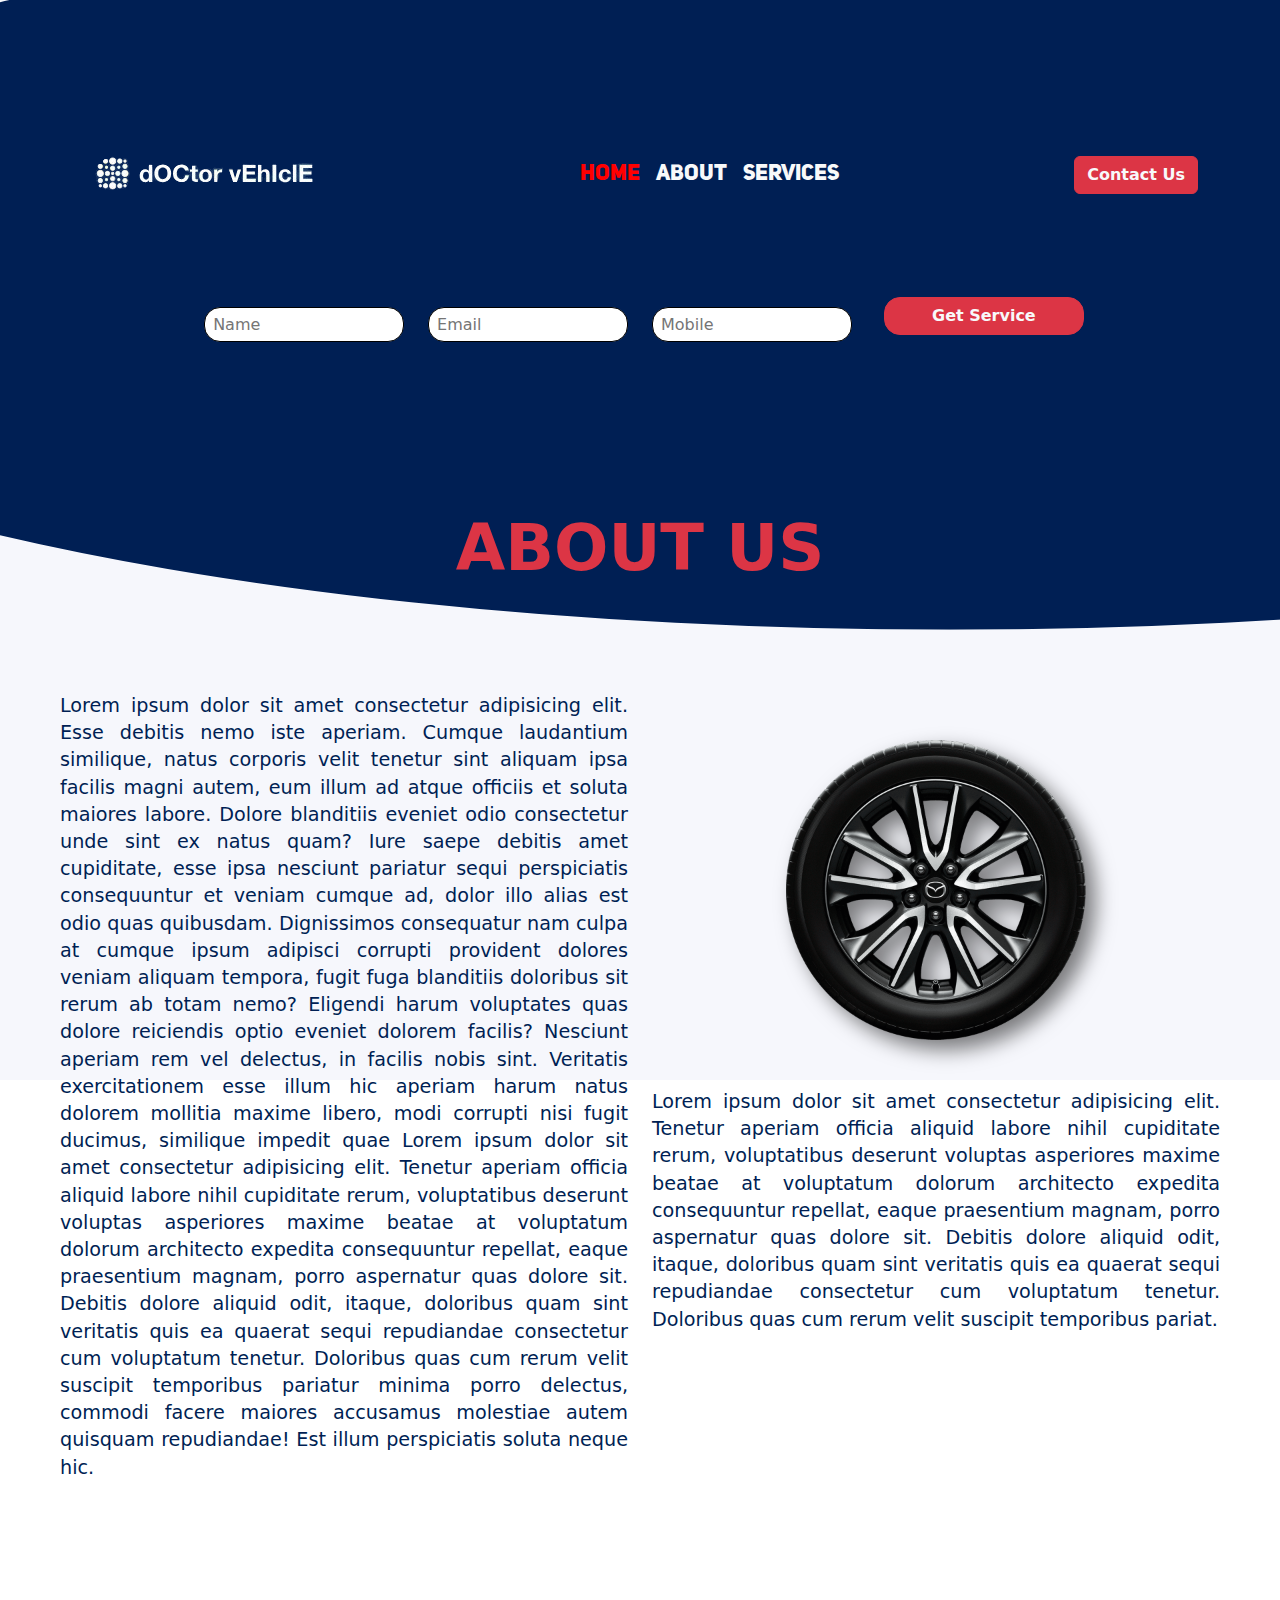
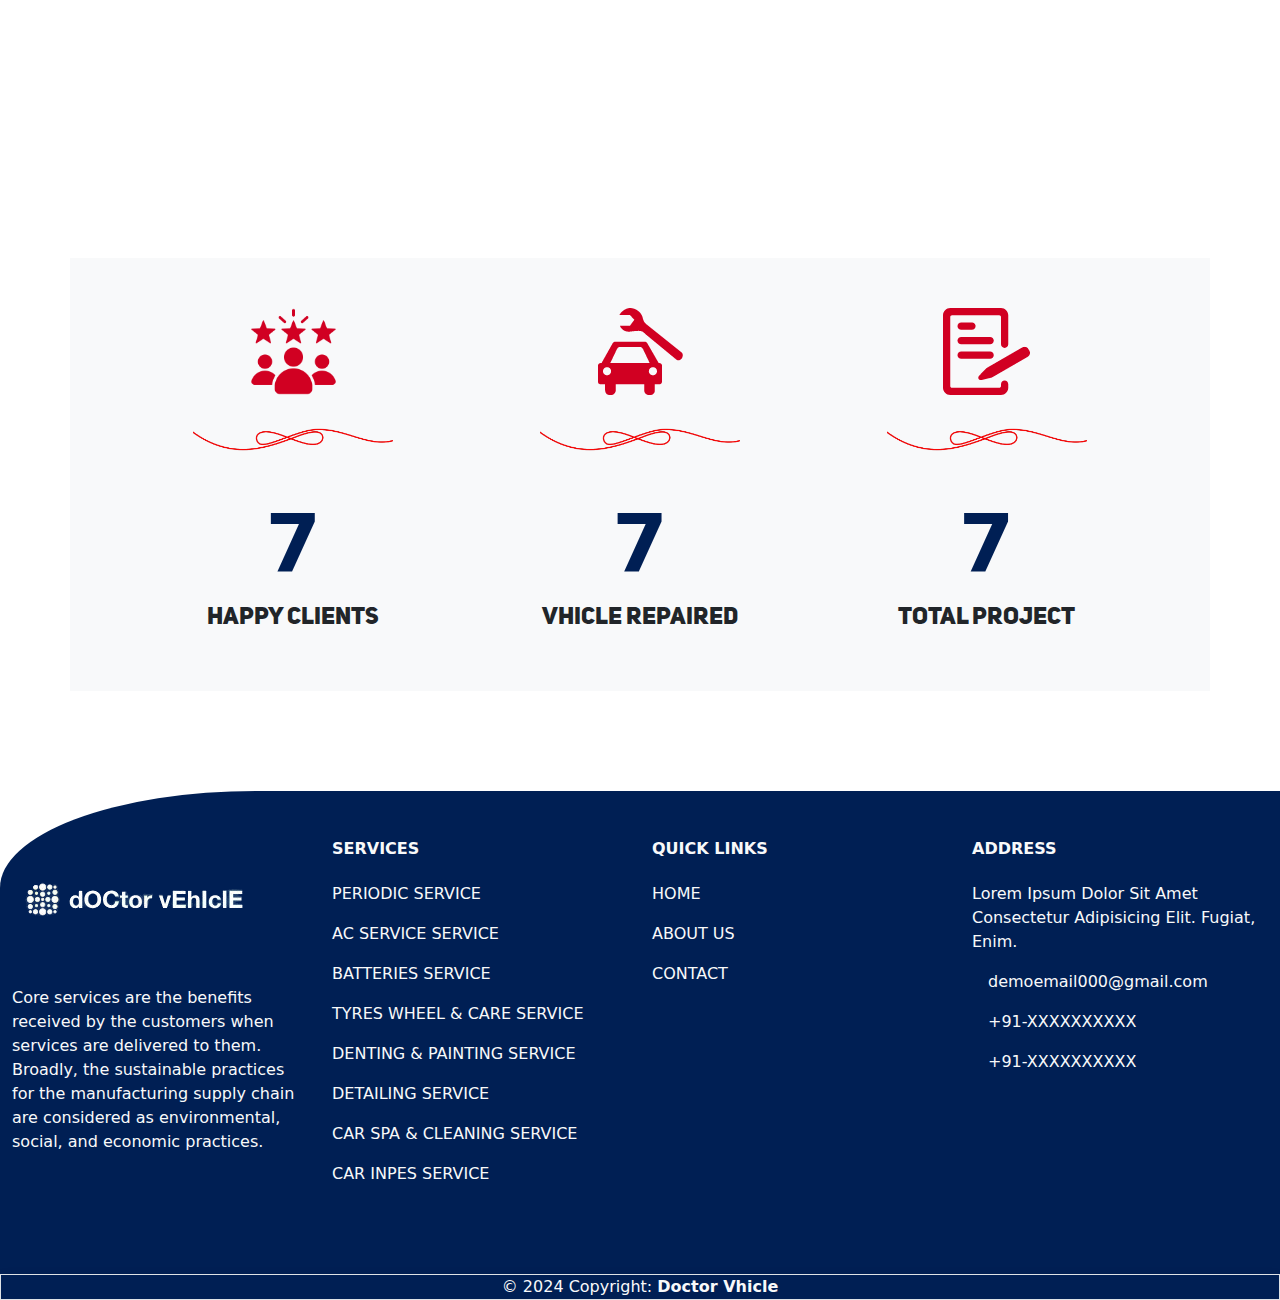
<file: Dr_Vhicle/about.html>
<!DOCTYPE html>
<html lang="en">

<head>
    <meta charset="UTF-8">
    <meta name="viewport" content="width=device-width, initial-scale=1.0">
    <title>bootstrap</title>

    <!-- Bootstrap -->

    <link href="https://cdn.jsdelivr.net/npm/bootstrap@5.3.3/dist/css/bootstrap.min.css" rel="stylesheet"
        integrity="sha384-QWTKZyjpPEjISv5WaRU9OFeRpok6YctnYmDr5pNlyT2bRjXh0JMhjY6hW+ALEwIH" crossorigin="anonymous">
    <link rel="stylesheet" href="https://cdn.jsdelivr.net/npm/bootstrap-icons@1.10.5/font/bootstrap-icons.css">

    <!-- AOS -->
    <link href="https://unpkg.com/aos@2.3.1/dist/aos.css" rel="stylesheet">

    <!-- Local CSS -->
    <link rel="stylesheet" href="./assets/css/style.css">
</head>

<body>

    <!-- Navbar ========================================================== -->

    <div class="section1">
        <nav class="navbar navbar-expand-lg">
            <div class="container mt-lg-10">
                <a class="navbar-brand text-light fw-bolder" href="#"><img class="logo" src="./assets/img/logo.png" alt=""></a>
                <button class="navbar-toggler" type="button" data-bs-toggle="collapse" data-bs-target="#navbarSupportedContent"
                    aria-controls="navbarSupportedContent" aria-expanded="false" aria-label="Toggle navigation">
                    <div class="div-tog"></div>
                    <div class="div-tog"></div>
                    <div class="div-tog"></div>
                </button>
                <div class="collapse navbar-collapse" id="navbarSupportedContent">
                    <ul class="navbar-nav m-auto mb-2 mb-lg-0">
                        <li class="nav-item">
                            <a class="nav-link text-light fw-bolder active" aria-current="page" href="home.html">Home</a>
                        </li>
                        <li class="nav-item">
                            <a class="nav-link text-light fw-bolder" href="about.html">About</a>
                        </li>
                        <li class="nav-item">
                            <a class="nav-link text-light fw-bolder" href="service.html">services</a>
                        </li>
                        <a class="btn btn-danger text-light fw-bolder d-lg-none d-block" href="#">Contact Us</a>
        
                    </ul>
                </div>
                <a class="btn btn-danger text-light fw-bolder d-lg-block d-none" href="contact.html">Contact Us</a>
            </div>
        </nav>

        <div class="container my-lg-5 d-lg-flex d-block">
            <div class="row mx-auto">
                <div class="col-lg-3 col-md-12">
                    <input type="text" placeholder="Name" class="rounded-4 home-contact p-2">
                </div>
                <div class="col-lg-3 col-md-12">
                    <input type="email" placeholder="Email" class="rounded-4 home-contact p-2">
                </div>
                <div class="col-lg-3 col-md-12">
                    <input type="mobile" placeholder="Mobile" class="rounded-4 home-contact p-2">
                </div>
                <div class="col-lg-3 col-md-12">
                    <button class="btn btn-danger text-light fw-bolder mx-lg-2 rounded-4 home-contact button-send">Get
                        Service</button>
                </div>
            </div>
        </div>


        <!-- About Container -->
        <div class="container-fluid about-section ">
            <div class="row">
                <div class="about_heading text-danger mt-10 fw-bolder">ABOUT US</div>
            </div>
            <div class="about-content mt-5">
                <div class="row p-5">
                    <div class="col-lg-6 col-md-12 ">
                        Lorem ipsum dolor sit amet consectetur adipisicing elit. Esse debitis nemo iste aperiam. Cumque
                        laudantium similique, natus corporis velit tenetur sint aliquam ipsa facilis magni autem, eum
                        illum ad atque officiis et soluta maiores labore. Dolore blanditiis eveniet odio consectetur
                        unde sint ex natus quam? Iure saepe debitis amet cupiditate, esse ipsa nesciunt pariatur sequi
                        perspiciatis consequuntur et veniam cumque ad, dolor illo alias est odio quas quibusdam.
                        Dignissimos consequatur nam culpa at cumque ipsum adipisci corrupti provident dolores veniam
                        aliquam tempora, fugit fuga blanditiis doloribus sit rerum ab totam nemo? Eligendi harum
                        voluptates quas dolore reiciendis optio eveniet dolorem facilis? Nesciunt aperiam rem vel
                        delectus, in facilis nobis sint. Veritatis exercitationem esse illum hic aperiam harum natus
                        dolorem mollitia maxime libero, modi corrupti nisi fugit ducimus, similique impedit quae
                        Lorem ipsum dolor sit amet consectetur adipisicing elit. Tenetur aperiam officia aliquid labore
                        nihil cupiditate rerum, voluptatibus deserunt voluptas asperiores maxime beatae at voluptatum
                        dolorum architecto expedita consequuntur repellat, eaque praesentium magnam, porro aspernatur
                        quas dolore sit. Debitis dolore aliquid odit, itaque, doloribus quam sint veritatis quis ea
                        quaerat sequi repudiandae consectetur cum voluptatum tenetur. Doloribus quas cum rerum velit
                        suscipit temporibus pariatur minima porro delectus, commodi facere maiores accusamus molestiae
                        autem quisquam repudiandae! Est illum perspiciatis soluta neque hic.
                    </div>
                    <div class="col-lg-6 col-md-12 ">
                        <div class="img-container">
                            <img src="./assets/img/Wheel.png" alt="" class="img-fluid d-block mx-auto my-5 m-lg-none">
                        </div>
                        Lorem ipsum dolor sit amet consectetur adipisicing elit. Tenetur aperiam officia aliquid labore
                        nihil cupiditate rerum, voluptatibus deserunt voluptas asperiores maxime beatae at voluptatum
                        dolorum architecto expedita consequuntur repellat, eaque praesentium magnam, porro aspernatur
                        quas dolore sit. Debitis dolore aliquid odit, itaque, doloribus quam sint veritatis quis ea
                        quaerat sequi repudiandae consectetur cum voluptatum tenetur. Doloribus quas cum rerum velit
                        suscipit temporibus pariat.
                    </div>
                </div>
            </div>
                    
        </div>

    </div>



    



    <div class="container d-flex justify-content-center mt-10">
        <div class="d-flex">
            <div class="big-font fw-bolder head-blue" data-aos="fade-up">D</div>
            <div class="big-font fw-bolder head-blue" data-aos="fade-down">O</div>
            <div class="big-font fw-bolder head-blue" data-aos="fade-up">C</div>
            <div class="big-font fw-bolder head-blue" data-aos="fade-down">T</div>
            <div class="big-font fw-bolder head-blue" data-aos="fade-up">O</div>
            <div class="big-font fw-bolder head-blue" data-aos="fade-down">R</div>
            <div class="big-font fw-bolder head-blue" data-aos="fade-up">-</div>
        </div>
        <div class="d-flex">
            <div class="big-font fw-bolder" data-aos="fade-up">V</div>
            <div class="big-font fw-bolder" data-aos="fade-down">E</div>
            <div class="big-font fw-bolder" data-aos="fade-up">H</div>
            <div class="big-font fw-bolder" data-aos="fade-down">I</div>
            <div class="big-font fw-bolder" data-aos="fade-up">C</div>
            <div class="big-font fw-bolder" data-aos="fade-down">L</div>
            <div class="big-font fw-bolder" data-aos="fade-up">E</div>
        </div>
    </div>

    <div class="container">
        <div class="row counter-row">
            <div class="col-lg-4 col-md-6 col-sm-12 text-center">
                <div class="count-img">
                    <img src="./assets/img/happy_client.png" alt="">
                    <img src="./assets/img/hr.png" alt="" class="hr-home mx-auto">
                </div>
                <div id="counter" class="">0</div>
                <div class="count-text">
                    <h4>Happy Clients</h4>
                </div>
            </div>
            <div class="col-lg-4 col-md-6 col-sm-12 text-center">
                <div class="count-img">
                    <img src="./assets/img/vhicle_repaired.png" alt="">
                    <img src="./assets/img/hr.png" alt="" class="hr-home mx-auto">
                </div>
                <div id="counter1" class="">0</div>
                <div class="count-text">
                    <h4>Vhicle Repaired</h4>
                </div>

            </div>
            <div class="col-lg-4 col-md-6 col-sm-12 text-center">
                <div class="count-img">
                    <img src="./assets/img/total_project.png" alt="">
                    <img src="./assets/img/hr.png" alt="" class="hr-home mx-auto">
                </div>
                <div id="counter2" class="">0</div>
                <div class="count-text">
                    <h4>Total Project</h4>
                </div>

            </div>
        </div>
    </div>



<!-- footer===================================================== -->

<section class="footer mt-10">
    <div class="container-fluid text-center text-md-start inner-footer">
        <div class="row py-5">
            <div class="col-12 col-xs-12 col-sm-12 col-lg-3 col-md-6 col-xl-3 mx-auto mb-4">
                <!-- Content -->
                <h5 class="text-uppercase fw-bold mb-4 text-light">
                    <img src="./assets/img/logo.png" alt="" class="logo">
                </h5>
                <p class="text-light text-justify">
                    Core services are the benefits received by the customers when services are delivered to them.
                    Broadly, the sustainable
                    practices for the manufacturing supply chain are considered as environmental, social, and
                    economic practices.
                </p>
            </div>
            <!-- Grid column -->

            <!-- Grid column -->
            <div class="col-12 col-xs-12 col-sm-12 col-lg-3 col-md-6 col-xl-3 mx-auto mb-4 ">
                <!-- Links -->
                <h6 class="text-uppercase fw-bold mb-4 text-light">
                    Services
                </h6>
                <p class="text-light">
                    <a href=" " class="text-decoration-none text-reset text-uppercase">Periodic Service</a>
                </p>
                <p class="text-light">
                    <a href=" " class="text-decoration-none text-reset text-uppercase">AC Service Service</a>
                </p>
                <p class="text-light">
                    <a href=" " class="text-decoration-none text-reset text-uppercase">batteries Service</a>
                </p>
                <p class="text-light">
                    <a href=" " class="text-decoration-none text-reset text-uppercase">Tyres Wheel & care
                        Service</a>
                </p>
                <p class="text-light">
                    <a href=" " class="text-decoration-none text-reset text-uppercase">Denting & Painting
                        Service</a>
                </p>
                <p class="text-light">
                    <a href=" " class="text-decoration-none text-reset text-uppercase">Detailing Service</a>
                </p>
                <p class="text-light">
                    <a href=" " class="text-decoration-none text-reset text-uppercase">Car Spa & Cleaning
                        Service</a>
                </p>
                <p class="text-light">
                    <a href=" " class="text-decoration-none text-reset text-uppercase">car Inpes Service</a>
                </p>
            </div>
            <!-- Grid column -->

            <!-- Grid column -->
            <div class="col-12 col-xs-12 col-sm-12 col-lg-3 col-md-6 col-xl-3 mx-auto mb-4">
                <!-- Links -->
                <h6 class="text-uppercase fw-bold mb-4 text-light">
                    Quick links
                </h6>
                <p class="text-light">
                    <a href="home.html" class=" text-decoration-none text-reset text-uppercase">Home</a>
                </p>
                <p class="text-light">
                    <a href="about.html" class=" text-decoration-none text-reset text-uppercase">About Us</a>
                </p>
                <p class="text-light">
                    <a href="contact.html" class=" text-decoration-none text-reset text-uppercase">Contact</a>
                </p>
            </div>
            <!-- Grid column -->

            <!-- Grid column -->
            <div class="col-12 col-xs-12 col-sm-12 col-lg-3 col-md-6 col-xl-3 mx-auto mb-4">
                <!-- Links -->
                <h6 class="text-uppercase fw-bold mb-4 text-light">Address</h6>
                <p class="text-light text-capitalize">Lorem ipsum dolor sit amet consectetur adipisicing elit.
                    Fugiat, enim.</p>
                <p class="text-light">
                    <i class="fas fa-envelope me-3"></i>
                    demoemail000@gmail.com
                </p>
                <p class="text-light"><i class="fas fa-phone me-3"></i> +91-XXXXXXXXXX</p>
                <p class="text-light"><i class="fas fa-message me-3"></i> +91-XXXXXXXXXX</p>
            </div>
        </div>
    </div>
</section>
<!-- Copyright -->

<div class="text-center shadow border border-1 footer text-light footer-copy">
    © 2024 Copyright:
    <a class=" icon-span text-reset fw-bold text-light text-decoration-none" href="#">Doctor Vhicle</a>
</div>



<!-- Bootstrap JS -->

<script src="https://cdn.jsdelivr.net/npm/bootstrap@5.3.3/dist/js/bootstrap.bundle.min.js"
    integrity="sha384-YvpcrYf0tY3lHB60NNkmXc5s9fDVZLESaAA55NDzOxhy9GkcIdslK1eN7N6jIeHz"
    crossorigin="anonymous"></script>

<!-- AOS -->
<script src="https://unpkg.com/aos@2.3.1/dist/aos.js"></script>

<!-- Local JS -->
<script src="./assets/js/index.js"></script>
</body>

</html>
</file>
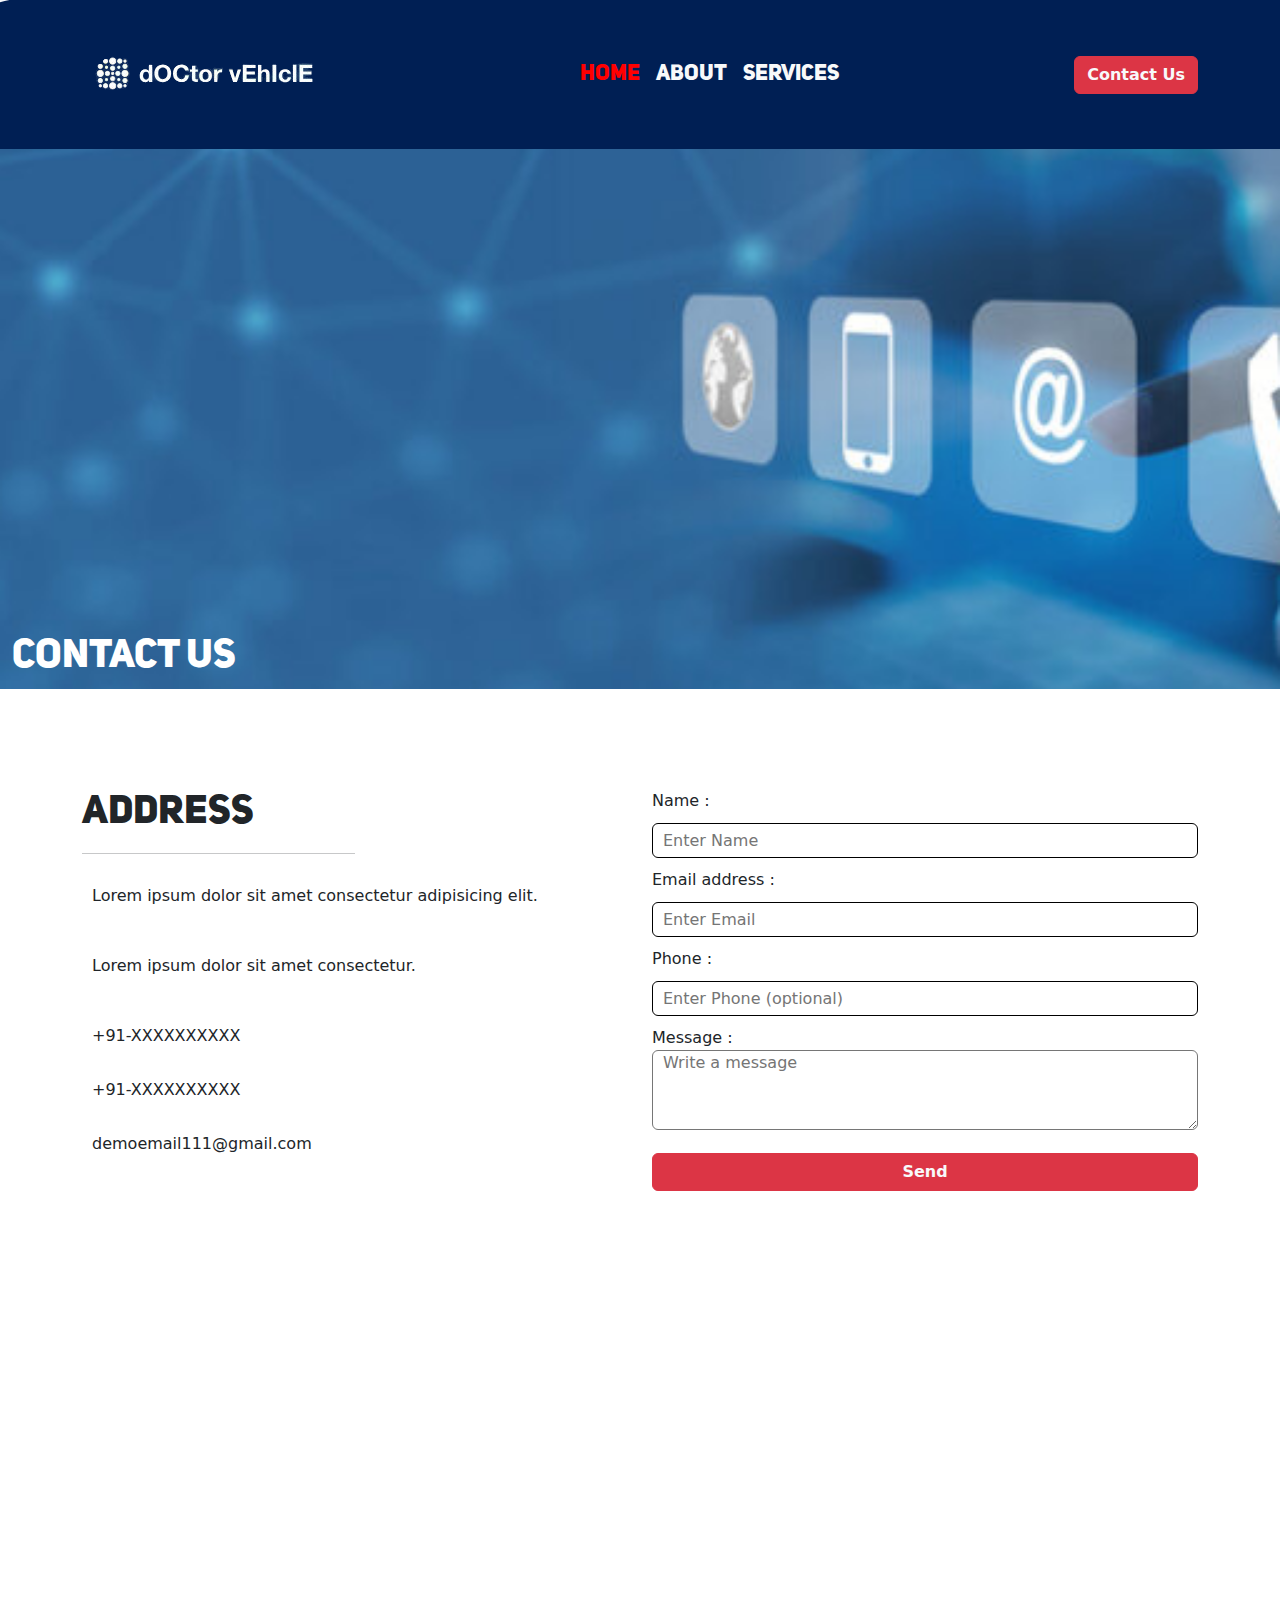
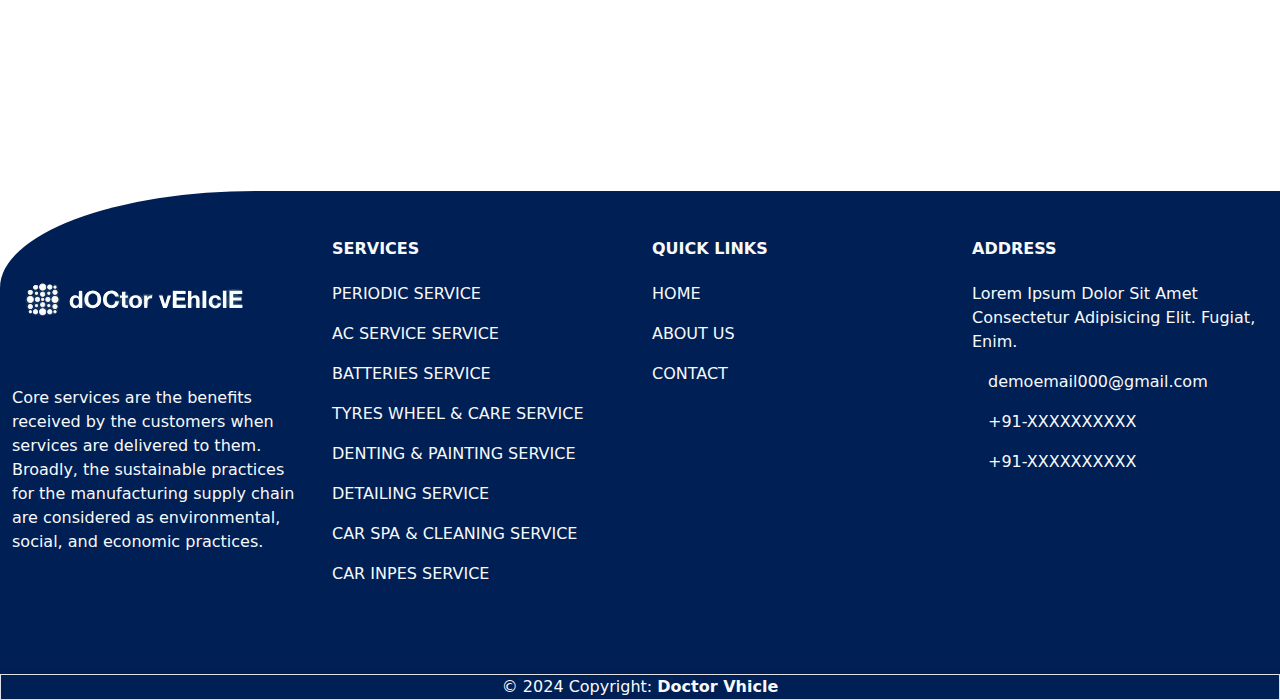
<file: Dr_Vhicle/contact.html>
<!DOCTYPE html>
<html lang="en">

<head>
    <meta charset="UTF-8">
    <meta name="viewport" content="width=device-width, initial-scale=1.0">
    <title>bootstrap</title>
    <link rel="stylesheet" href="https://cdnjs.cloudflare.com/ajax/libs/font-awesome/6.6.0/css/all.min.css"
        integrity="sha512-Kc323vGBEqzTmouAECnVceyQqyqdsSiqLQISBL29aUW4U/M7pSPA/gEUZQqv1cwx4OnYxTxve5UMg5GT6L4JJg=="
        crossorigin="anonymous" referrerpolicy="no-referrer" />

    <!-- Bootstrap -->

    <link href="https://cdn.jsdelivr.net/npm/bootstrap@5.3.3/dist/css/bootstrap.min.css" rel="stylesheet"
        integrity="sha384-QWTKZyjpPEjISv5WaRU9OFeRpok6YctnYmDr5pNlyT2bRjXh0JMhjY6hW+ALEwIH" crossorigin="anonymous">
    <link rel="stylesheet" href="https://cdn.jsdelivr.net/npm/bootstrap-icons@1.10.5/font/bootstrap-icons.css">

    <!-- AOS -->
    <link href="https://unpkg.com/aos@2.3.1/dist/aos.css" rel="stylesheet">

    <!-- Local CSS -->
    <link rel="stylesheet" href="./assets/css/style.css">
</head>

<body>

    <!-- Navbar ========================================================== -->

    <div class="section1">
        <nav class="navbar navbar-expand-lg">
            <div class="container">
                <a class="navbar-brand text-light fw-bolder" href="#"><img class="logo" src="./assets/img/logo.png" alt=""></a>
                <button class="navbar-toggler" type="button" data-bs-toggle="collapse" data-bs-target="#navbarSupportedContent"
                    aria-controls="navbarSupportedContent" aria-expanded="false" aria-label="Toggle navigation">
                    <div class="div-tog"></div>
                    <div class="div-tog"></div>
                    <div class="div-tog"></div>
                </button>
                <div class="collapse navbar-collapse" id="navbarSupportedContent">
                    <ul class="navbar-nav m-auto mb-2 mb-lg-0">
                        <li class="nav-item">
                            <a class="nav-link text-light fw-bolder active" aria-current="page" href="home.html">Home</a>
                        </li>
                        <li class="nav-item">
                            <a class="nav-link text-light fw-bolder" href="about.html">About</a>
                        </li>
                        <li class="nav-item">
                            <a class="nav-link text-light fw-bolder" href="service.html">services</a>
                        </li>
                        <a class="btn btn-danger text-light fw-bolder d-lg-none d-block" href="#">Contact Us</a>
        
                    </ul>
                </div>
                <a class="btn btn-danger text-light fw-bolder d-lg-block d-none" href="contact.html">Contact Us</a>
            </div>
        </nav>
    </div>


<div class="container-fluid contact">
    <div class="col-lg-6 col-md-12 col-sm-12">
        <h1 class="heading">Contact Us</h1>
    </div>
</div>


    <div class="container">
        <div class="row my-10">
            <div class="col-lg-6" col-md-12>
                <div class="Address-container">
                    <h1>Address</h1>
                    <hr class="w-50" />
                    <div class="address-info">
                        <i class="fa-solid fa-location-crosshairs"></i>
                        <p>Lorem ipsum dolor sit amet consectetur adipisicing elit.</p>
                    </div>
                    <div class="address-info">
                        <i class="fa-solid fa-house"></i>
                        <p>Lorem ipsum dolor sit amet consectetur.</p>
                    </div>
                    <div class="address-info">
                        <i class="fa-solid fa-phone"></i>
                        <div>+91-XXXXXXXXXX</div>
                    </div>
                    <div class="address-info">
                        <i class="fa-solid fa-message"></i>
                        <div>+91-XXXXXXXXXX</div>
                    </div>
                    <div class="address-info">
                        <i class="fa-solid fa-envelope"></i>
                        <div>demoemail111@gmail.com</div>
                    </div>
                </div>
            </div>
            <div class="col-lg-6" col-md-12>
                <form action="">
                    Name : <input type="text" class="w-100" placeholder="Enter Name">
                    Email address : <input type="text" class="w-100" placeholder="Enter Email"><br>
                    Phone : <input type="number" class="w-100" placeholder="Enter Phone (optional)"><br>
                    Message : <textarea name="" id="" class="w-100" placeholder="Write a message"></textarea><br>
                    <button class="btn btn-danger fw-bolder text-light w-100 mt-3">Send</button>
                </form>
            </div>
        </div>
    </div>
   
       




    <div class="container">
        <div class="row">
            <iframe
                src="https://www.google.com/maps/embed?pb=!1m18!1m12!1m3!1d3577.8858946893965!2d72.93260817613945!3d26.265366477038974!2m3!1f0!2f0!3f0!3m2!1i1024!2i768!4f13.1!3m3!1m2!1s0x39418f3ed9a9700f%3A0x22ea8055fe20cfee!2sBelim%20house!5e0!3m2!1sen!2sin!4v1727353922525!5m2!1sen!2sin"
                width="100%" height="400px" style="border:0;" allowfullscreen="" loading="lazy"
                referrerpolicy="no-referrer-when-downgrade"></iframe>
        </div>
    </div>



<!-- footer===================================================== -->

<section class="footer mt-10">
    <div class="container-fluid text-center text-md-start inner-footer">
        <div class="row py-5">
            <div class="col-12 col-xs-12 col-sm-12 col-lg-3 col-md-6 col-xl-3 mx-auto mb-4">
                <!-- Content -->
                <h5 class="text-uppercase fw-bold mb-4 text-light">
                    <img src="./assets/img/logo.png" alt="" class="logo">
                </h5>
                <p class="text-light text-justify">
                    Core services are the benefits received by the customers when services are delivered to them.
                    Broadly, the sustainable
                    practices for the manufacturing supply chain are considered as environmental, social, and
                    economic practices.
                </p>
            </div>
            <!-- Grid column -->

            <!-- Grid column -->
            <div class="col-12 col-xs-12 col-sm-12 col-lg-3 col-md-6 col-xl-3 mx-auto mb-4 ">
                <!-- Links -->
                <h6 class="text-uppercase fw-bold mb-4 text-light">
                    Services
                </h6>
                <p class="text-light">
                    <a href=" " class="text-decoration-none text-reset text-uppercase">Periodic Service</a>
                </p>
                <p class="text-light">
                    <a href=" " class="text-decoration-none text-reset text-uppercase">AC Service Service</a>
                </p>
                <p class="text-light">
                    <a href=" " class="text-decoration-none text-reset text-uppercase">batteries Service</a>
                </p>
                <p class="text-light">
                    <a href=" " class="text-decoration-none text-reset text-uppercase">Tyres Wheel & care
                        Service</a>
                </p>
                <p class="text-light">
                    <a href=" " class="text-decoration-none text-reset text-uppercase">Denting & Painting
                        Service</a>
                </p>
                <p class="text-light">
                    <a href=" " class="text-decoration-none text-reset text-uppercase">Detailing Service</a>
                </p>
                <p class="text-light">
                    <a href=" " class="text-decoration-none text-reset text-uppercase">Car Spa & Cleaning
                        Service</a>
                </p>
                <p class="text-light">
                    <a href=" " class="text-decoration-none text-reset text-uppercase">car Inpes Service</a>
                </p>
            </div>
            <!-- Grid column -->

            <!-- Grid column -->
            <div class="col-12 col-xs-12 col-sm-12 col-lg-3 col-md-6 col-xl-3 mx-auto mb-4">
                <!-- Links -->
                <h6 class="text-uppercase fw-bold mb-4 text-light">
                    Quick links
                </h6>
                <p class="text-light">
                    <a href="home.html" class=" text-decoration-none text-reset text-uppercase">Home</a>
                </p>
                <p class="text-light">
                    <a href="about.html" class=" text-decoration-none text-reset text-uppercase">About Us</a>
                </p>
                <p class="text-light">
                    <a href="contact.html" class=" text-decoration-none text-reset text-uppercase">Contact</a>
                </p>
            </div>
            <!-- Grid column -->

            <!-- Grid column -->
            <div class="col-12 col-xs-12 col-sm-12 col-lg-3 col-md-6 col-xl-3 mx-auto mb-4">
                <!-- Links -->
                <h6 class="text-uppercase fw-bold mb-4 text-light">Address</h6>
                <p class="text-light text-capitalize">Lorem ipsum dolor sit amet consectetur adipisicing elit.
                    Fugiat, enim.</p>
                <p class="text-light">
                    <i class="fas fa-envelope me-3"></i>
                    demoemail000@gmail.com
                </p>
                <p class="text-light"><i class="fas fa-phone me-3"></i> +91-XXXXXXXXXX</p>
                <p class="text-light"><i class="fas fa-message me-3"></i> +91-XXXXXXXXXX</p>
            </div>
        </div>
    </div>
</section>
<!-- Copyright -->

<div class="text-center shadow border border-1 footer text-light footer-copy">
    © 2024 Copyright:
    <a class=" icon-span text-reset fw-bold text-light text-decoration-none" href="#">Doctor Vhicle</a>
</div>



<!-- Bootstrap JS -->

<script src="https://cdn.jsdelivr.net/npm/bootstrap@5.3.3/dist/js/bootstrap.bundle.min.js"
    integrity="sha384-YvpcrYf0tY3lHB60NNkmXc5s9fDVZLESaAA55NDzOxhy9GkcIdslK1eN7N6jIeHz"
    crossorigin="anonymous"></script>

<!-- AOS -->
<script src="https://unpkg.com/aos@2.3.1/dist/aos.js"></script>

<!-- Local JS -->
<script src="./assets/js/index.js"></script>
</body>

</html>
</file>
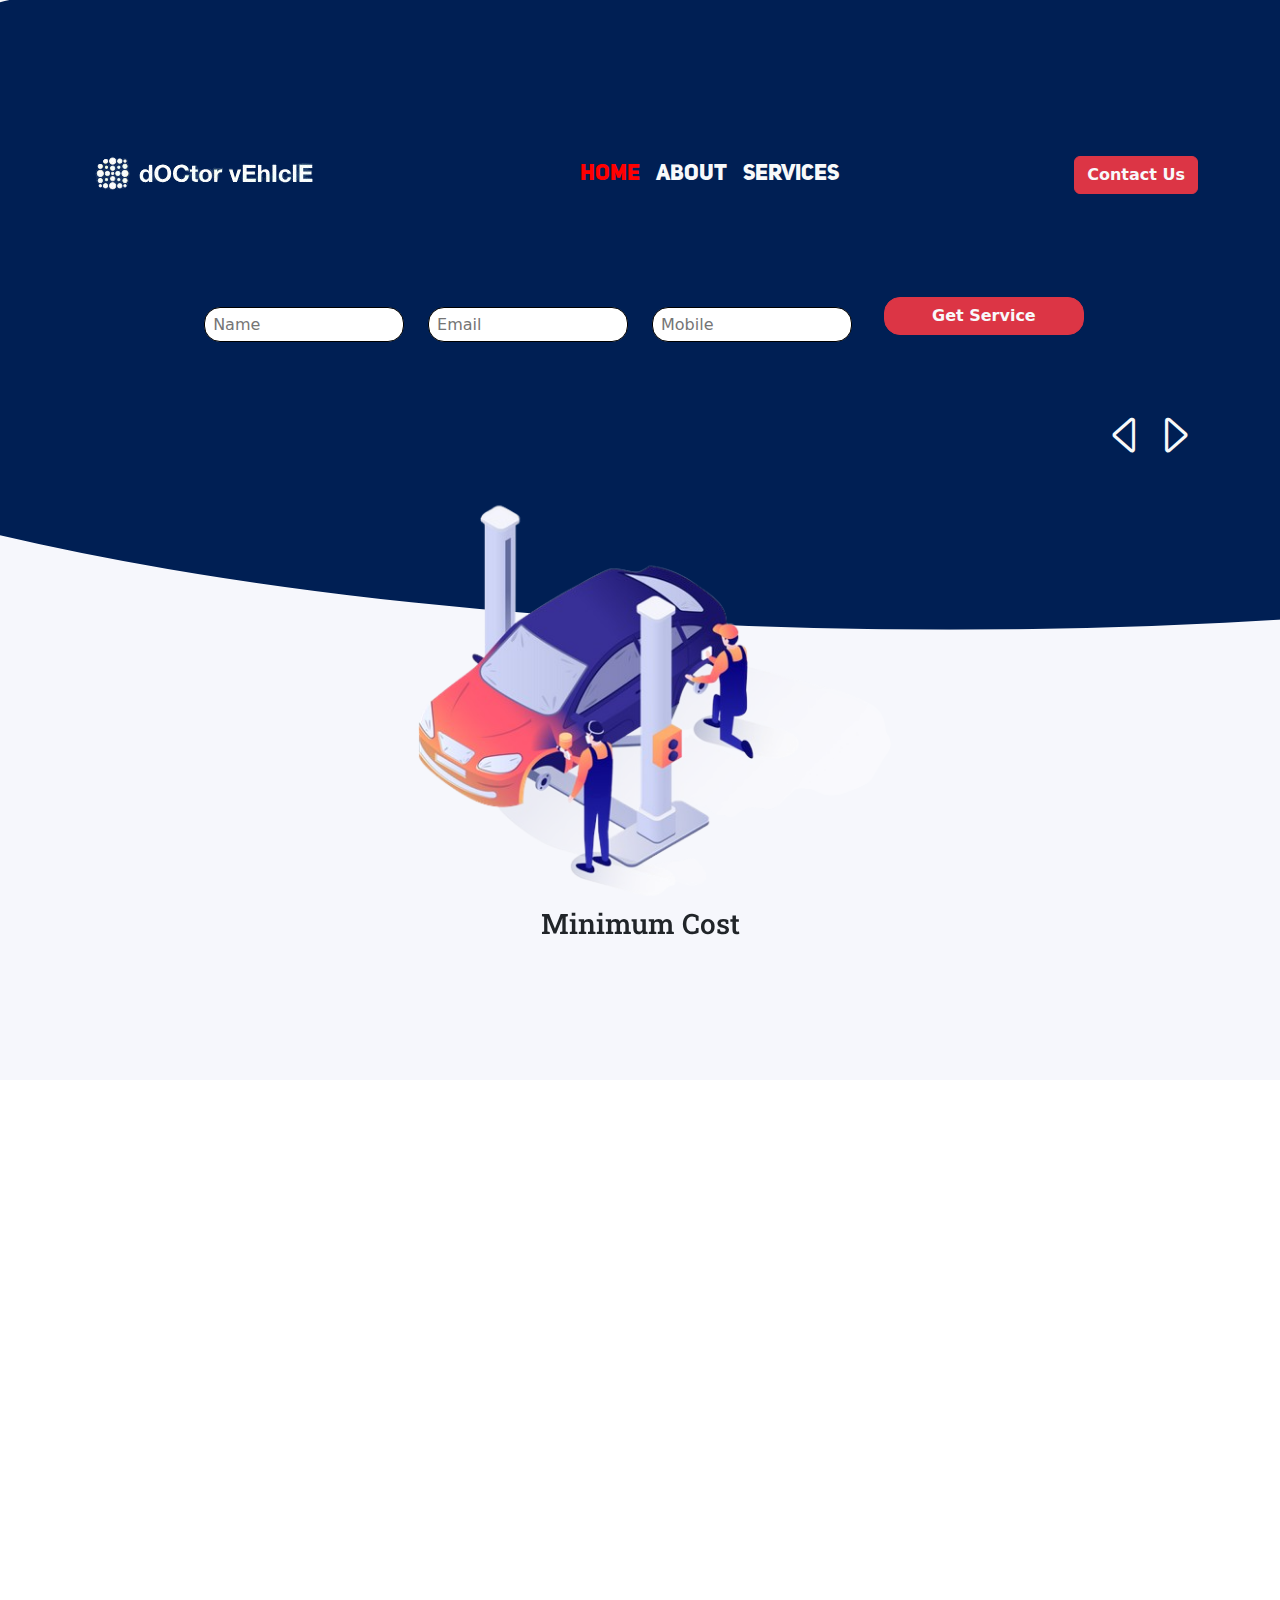
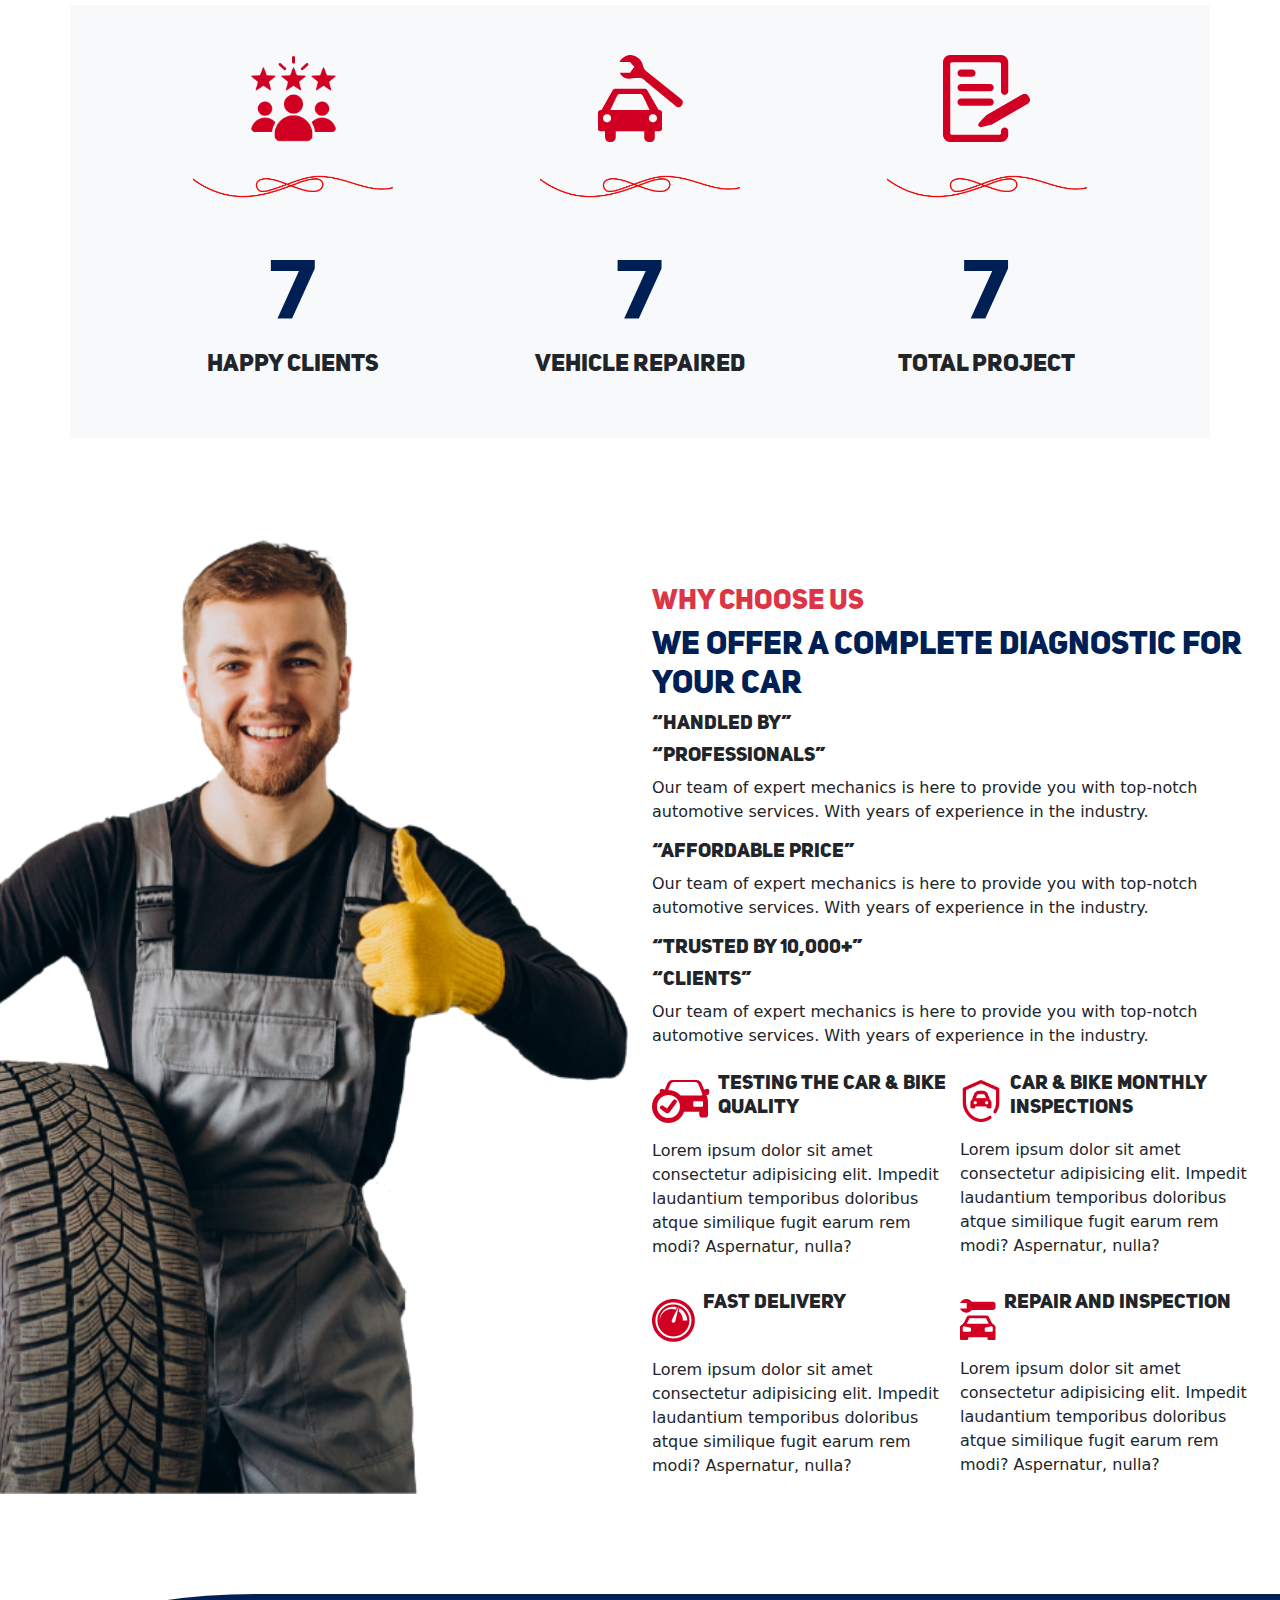
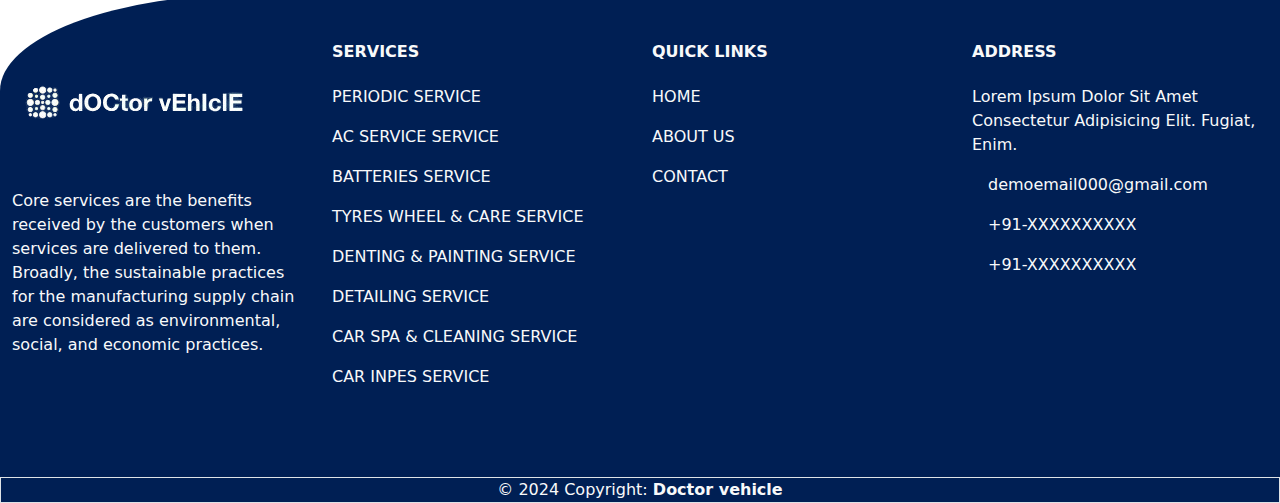
<file: Dr_Vhicle/home.html>
<!DOCTYPE html>
<html lang="en">

<head>
    <meta charset="UTF-8">
    <meta name="viewport" content="width=device-width, initial-scale=1.0">
    <title>bootstrap</title>

    <!-- Bootstrap -->

    <link href="https://cdn.jsdelivr.net/npm/bootstrap@5.3.3/dist/css/bootstrap.min.css" rel="stylesheet"
        integrity="sha384-QWTKZyjpPEjISv5WaRU9OFeRpok6YctnYmDr5pNlyT2bRjXh0JMhjY6hW+ALEwIH" crossorigin="anonymous">
    <link rel="stylesheet" href="https://cdn.jsdelivr.net/npm/bootstrap-icons@1.10.5/font/bootstrap-icons.css">

    <!-- AOS -->
    <link href="https://unpkg.com/aos@2.3.1/dist/aos.css" rel="stylesheet">

    <!-- Local CSS -->
    <link rel="stylesheet" href="./assets/css/style.css">
</head>

<body>

    <!-- Navbar ========================================================== -->

    <div class="section1">
        <nav class="navbar navbar-expand-lg">
            <div class="container mt-lg-10">
                <a class="navbar-brand text-light fw-bolder" href="#"><img class="logo" src="./assets/img/logo.png"
                        alt=""></a>
                <button class="navbar-toggler" type="button" data-bs-toggle="collapse"
                    data-bs-target="#navbarSupportedContent" aria-controls="navbarSupportedContent"
                    aria-expanded="false" aria-label="Toggle navigation">
                    <div class="div-tog"></div>
                    <div class="div-tog"></div>
                    <div class="div-tog"></div>
                </button>
                <div class="collapse navbar-collapse" id="navbarSupportedContent">
                    <ul class="navbar-nav m-auto mb-2 mb-lg-0">
                        <li class="nav-item">
                            <a class="nav-link text-light fw-bolder active" aria-current="page"
                                href="home.html">Home</a>
                        </li>
                        <li class="nav-item">
                            <a class="nav-link text-light fw-bolder" href="about.html">About</a>
                        </li>
                        <li class="nav-item">
                            <a class="nav-link text-light fw-bolder" href="service.html">services</a>
                        </li>
                        <a class="btn btn-danger text-light fw-bolder d-lg-none d-block" href="#">Contact Us</a>

                    </ul>
                </div>
                <a class="btn btn-danger text-light fw-bolder d-lg-block d-none" href="contact.html">Contact Us</a>
            </div>
        </nav>

        <div class="container my-lg-5 d-lg-flex d-block">
            <div class="row mx-auto">
                <div class="col-lg-3 col-md-12">
                    <input type="text" placeholder="Name" class="rounded-4 home-contact p-2">
                </div>
                <div class="col-lg-3 col-md-12">
                    <input type="email" placeholder="Email" class="rounded-4 home-contact p-2">
                </div>
                <div class="col-lg-3 col-md-12">
                    <input type="mobile" placeholder="Mobile" class="rounded-4 home-contact p-2">
                </div>
                <div class="col-lg-3 col-md-12">
                    <button class="btn btn-danger text-light fw-bolder mx-lg-2 rounded-4 home-contact button-send">Get
                        Service</button>
                </div>
            </div>
        </div>

        <div id="myCarousel" class="carousel slide" data-bs-ride="carousel" data-bs-interval="3000">
            <div class="container first-carousel">
                <div class="d-flex justify-content-end btn-next-prev">
                    <p class="prev-btn text-light" type="button" data-bs-target="#myCarousel" data-bs-slide="prev">
                        <i class="bi bi-caret-left"></i>
                    </p>
                    <p class="next-btn text-light" type="button" data-bs-target="#myCarousel" data-bs-slide="next">
                        <i class="bi bi-caret-right"></i>
                    </p>
                </div>
                <div class="carousel-inner">
                    <div class="carousel-item active text-center">
                        <img src="./assets/img/cost5.png" class="d-block mx-auto w-75 slide-img" alt="Slide 1">
                        <h3 class="slide-text">Minimum Cost</h3>
                    </div>
                    <div class="carousel-item text-center">
                        <img src="./assets/img/fast-service.png" class="d-block mx-auto w-75 slide-img" alt="Slide 2">
                        <h3 class="slide-text">Fast Service</h3>
                    </div>
                    <div class="carousel-item text-center">
                        <img src="./assets/img/real-time.png" class="d-block mx-auto w-75 slide-img" alt="Slide 3">
                        <h3 class="slide-text">Real time Update</h3>
                    </div>
                </div>

            </div>
        </div>

        <!-- Carousel Indicators -->
        <!-- <div class="d-flex justify-content-center ">
                <div class="carousel-indicators">
                    <p class="carousel-btn" type="button" data-bs-target="#myCarousel" data-bs-slide-to="0" class="active"
                        aria-current="true" aria-label="Slide 1"></p>
                    <p class="carousel-btn" type="button" data-bs-target="#myCarousel" data-bs-slide-to="1"
                        aria-label="Slide 2"></p>
                    <p class="carousel-btn" type="button" data-bs-target="#myCarousel" data-bs-slide-to="2"
                        aria-label="Slide 3"></p>
                </div>
            </div> -->
    </div>

    <div class="container d-flex justify-content-center mt-10">
        <div class="d-flex">
            <div class="big-font fw-bolder head-blue" data-aos="fade-up">D</div>
            <div class="big-font fw-bolder head-blue" data-aos="fade-down">O</div>
            <div class="big-font fw-bolder head-blue" data-aos="fade-up">C</div>
            <div class="big-font fw-bolder head-blue" data-aos="fade-down">T</div>
            <div class="big-font fw-bolder head-blue" data-aos="fade-up">O</div>
            <div class="big-font fw-bolder head-blue" data-aos="fade-down">R</div>
            <div class="big-font fw-bolder head-blue" data-aos="fade-up">-</div>
        </div>
        <div class="d-flex">
            <div class="big-font fw-bolder" data-aos="fade-up">V</div>
            <div class="big-font fw-bolder" data-aos="fade-down">E</div>
            <div class="big-font fw-bolder" data-aos="fade-up">H</div>
            <div class="big-font fw-bolder" data-aos="fade-down">I</div>
            <div class="big-font fw-bolder" data-aos="fade-up">C</div>
            <div class="big-font fw-bolder" data-aos="fade-down">L</div>
            <div class="big-font fw-bolder" data-aos="fade-up">E</div>
        </div>
    </div>

    <div class="container">
        <div class="row counter-row">
            <div class="col-lg-4 col-md-6 col-sm-12 text-center">
                <div class="count-img">
                    <img src="./assets/img/happy_client.png" alt="">
                    <img src="./assets/img/hr.png" alt="" class="hr-home mx-auto">
                </div>
                <div id="counter" class="">0</div>
                <div class="count-text">
                    <h4>Happy Clients</h4>
                </div>
            </div>
            <div class="col-lg-4 col-md-6 col-sm-12 text-center">
                <div class="count-img">
                    <img src="./assets/img/vhicle_repaired.png" alt="">
                    <img src="./assets/img/hr.png" alt="" class="hr-home mx-auto">
                </div>
                <div id="counter1" class="">0</div>
                <div class="count-text">
                    <h4>vehicle Repaired</h4>
                </div>

            </div>
            <div class="col-lg-4 col-md-6 col-sm-12 text-center">
                <div class="count-img">
                    <img src="./assets/img/total_project.png" alt="">
                    <img src="./assets/img/hr.png" alt="" class="hr-home mx-auto">
                </div>
                <div id="counter2" class="">0</div>
                <div class="count-text">
                    <h4>Total Project</h4>
                </div>

            </div>
        </div>
    </div>

    <div class="container-fluid mt-10">
        <div class="row">
            <div class="col-lg-6 col-md-12 d-lg-flex justify-content-end man-img">
                <img src="./assets/img/man.png" alt="">
            </div>
            <div class="col-lg-6 col-md-12 mt-5 mt-lg-none choose-content">
                <h3 class="fw-bolder text-danger">Why Choose Us</h3>
                <h2 class="fw-bolder head-blue">We Offer a Complete Diagnostic for Your Car</h2>
                <div class="choose">
                    <h5 class="choose-head "><q>Handled by</q></h5>
                    <h5 class="choose-head "><q>Professionals</q></h5>
                    <p class="para">Our team of expert mechanics is here to provide you with top-notch automotive
                        services. With years of experience in the
                        industry.</p>
                </div>
                <div class="choose">
                    <h5 class="choose-head "><q>Affordable Price</q></h5>
                    <p class="para">Our team of expert mechanics is here to provide you with top-notch automotive
                        services. With years
                        of experience in the
                        industry.</p>
                </div>
                <div class="choose">
                    <h5 class="choose-head "><q>TRUSTED BY 10,000+</q></h5>
                    <h5 class="choose-head "><q>CLIENTS</q></h5>
                    <p class="para">Our team of expert mechanics is here to provide you with top-notch automotive
                        services. With years
                        of experience in the
                        industry.</p>
                </div>
                <div class="choose">
                    <div class="choose-inner mt-2 d-lg-flex">
                        <div>
                            <div class="inner-1 my-lg-2 d-lg-flex">
                                <img src="./assets/img/choose-1.png" alt="" class="my-2 my-lg-none">
                                <h5 class="choose-head text-uppercase mx-lg-2">Testing the car & Bike quality</h5>
                            </div>
                            <p class="para">Lorem ipsum dolor sit amet consectetur adipisicing elit. Impedit laudantium
                                temporibus doloribus atque similique fugit earum rem modi? Aspernatur, nulla?</p>
                        </div>
                        <div>
                            <div class="inner-1 my-lg-2 d-lg-flex">
                                <img src="./assets/img/choose-2.png" alt="" class="my-2 my-lg-none">
                                <h5 class="choose-head text-uppercase mx-lg-2">Car & Bike monthly inspections</h5>
                            </div>
                            <p class="para">Lorem ipsum dolor sit amet consectetur adipisicing elit. Impedit laudantium
                                temporibus doloribus atque similique fugit earum rem modi? Aspernatur, nulla?</p>
                        </div>
                    </div>
                    <div class="choose-inner mt-2 d-lg-flex">
                        <div>
                            <div class="inner-1 my-lg-2 d-lg-flex">
                                <img src="./assets/img/choose-3.png" alt="" class="my-2 my-lg-none">
                                <h5 class="choose-head text-uppercase mx-lg-2">FAST DELIVERY</h5>
                            </div>
                            <p class="para">Lorem ipsum dolor sit amet consectetur adipisicing elit. Impedit laudantium
                                temporibus doloribus atque similique fugit earum rem modi? Aspernatur, nulla?</p>
                        </div>
                        <div>
                            <div class="inner-1 my-lg-2 d-lg-flex">
                                <img src="./assets/img/choose-4.png" alt="" class="my-2 my-lg-none">
                                <h5 class="choose-head text-uppercase mx-lg-2">Repair and inspection</h5>
                            </div>
                            <p class="para">Lorem ipsum dolor sit amet consectetur adipisicing elit. Impedit laudantium
                                temporibus doloribus atque similique fugit earum rem modi? Aspernatur, nulla?</p>
                        </div>
                    </div>
                </div>
            </div>
        </div>
    </div>

    <!-- footer===================================================== -->

    <section class="footer mt-10">
        <div class="container-fluid text-center text-md-start inner-footer">
            <div class="row py-5">
                <div class="col-12 col-xs-12 col-sm-12 col-lg-3 col-md-6 col-xl-3 mx-auto mb-4">
                    <!-- Content -->
                    <h5 class="text-uppercase fw-bold mb-4 text-light">
                        <img src="./assets/img/logo.png" alt="" class="logo">
                    </h5>
                    <p class="text-light text-justify">
                        Core services are the benefits received by the customers when services are delivered to them.
                        Broadly, the sustainable
                        practices for the manufacturing supply chain are considered as environmental, social, and
                        economic practices.
                    </p>
                </div>
                <!-- Grid column -->

                <!-- Grid column -->
                <div class="col-12 col-xs-12 col-sm-12 col-lg-3 col-md-6 col-xl-3 mx-auto mb-4 ">
                    <!-- Links -->
                    <h6 class="text-uppercase fw-bold mb-4 text-light">
                        Services
                    </h6>
                    <p class="text-light">
                        <a href=" " class="text-decoration-none text-reset text-uppercase">Periodic Service</a>
                    </p>
                    <p class="text-light">
                        <a href=" " class="text-decoration-none text-reset text-uppercase">AC Service Service</a>
                    </p>
                    <p class="text-light">
                        <a href=" " class="text-decoration-none text-reset text-uppercase">batteries Service</a>
                    </p>
                    <p class="text-light">
                        <a href=" " class="text-decoration-none text-reset text-uppercase">Tyres Wheel & care
                            Service</a>
                    </p>
                    <p class="text-light">
                        <a href=" " class="text-decoration-none text-reset text-uppercase">Denting & Painting
                            Service</a>
                    </p>
                    <p class="text-light">
                        <a href=" " class="text-decoration-none text-reset text-uppercase">Detailing Service</a>
                    </p>
                    <p class="text-light">
                        <a href=" " class="text-decoration-none text-reset text-uppercase">Car Spa & Cleaning
                            Service</a>
                    </p>
                    <p class="text-light">
                        <a href=" " class="text-decoration-none text-reset text-uppercase">car Inpes Service</a>
                    </p>
                </div>
                <!-- Grid column -->

                <!-- Grid column -->
                <div class="col-12 col-xs-12 col-sm-12 col-lg-3 col-md-6 col-xl-3 mx-auto mb-4">
                    <!-- Links -->
                    <h6 class="text-uppercase fw-bold mb-4 text-light">
                        Quick links
                    </h6>
                    <p class="text-light">
                        <a href="home.html" class=" text-decoration-none text-reset text-uppercase">Home</a>
                    </p>
                    <p class="text-light">
                        <a href="about.html" class=" text-decoration-none text-reset text-uppercase">About Us</a>
                    </p>
                    <p class="text-light">
                        <a href="contact.html" class=" text-decoration-none text-reset text-uppercase">Contact</a>
                    </p>
                </div>
                <!-- Grid column -->

                <!-- Grid column -->
                <div class="col-12 col-xs-12 col-sm-12 col-lg-3 col-md-6 col-xl-3 mx-auto mb-4">
                    <!-- Links -->
                    <h6 class="text-uppercase fw-bold mb-4 text-light">Address</h6>
                    <p class="text-light text-capitalize">Lorem ipsum dolor sit amet consectetur adipisicing elit.
                        Fugiat, enim.</p>
                    <p class="text-light">
                        <i class="fas fa-envelope me-3"></i>
                        demoemail000@gmail.com
                    </p>
                    <p class="text-light"><i class="fas fa-phone me-3"></i> +91-XXXXXXXXXX</p>
                    <p class="text-light"><i class="fas fa-message me-3"></i> +91-XXXXXXXXXX</p>
                </div>
            </div>
        </div>
    </section>
    <!-- Copyright -->

    <div class="text-center shadow border border-1 footer text-light footer-copy">
        © 2024 Copyright:
        <a class=" icon-span text-reset fw-bold text-light text-decoration-none" href="#">Doctor vehicle</a>
    </div>



    <!-- Bootstrap JS -->

    <script src="https://cdn.jsdelivr.net/npm/bootstrap@5.3.3/dist/js/bootstrap.bundle.min.js"
        integrity="sha384-YvpcrYf0tY3lHB60NNkmXc5s9fDVZLESaAA55NDzOxhy9GkcIdslK1eN7N6jIeHz"
        crossorigin="anonymous"></script>

    <!-- AOS -->
    <script src="https://unpkg.com/aos@2.3.1/dist/aos.js"></script>

    <!-- Local JS -->
    <script src="./assets/js/index.js"></script>
</body>

</html>
</file>
<file: assets/css/style.css>
:root {
    --primary-dark: #000;
    --primary-light: #fff;
    --primary-nav-foo: #001f54;
}

@font-face {
    font-family: 'MyCustomFont';
    src: url('../fonts/uni-sans/Uni\ Sans\ Heavy.otf') format('opentype');
}

@font-face {
    font-family: 'MyCustomSliderFont';
    src: url('../fonts/roboto-fonts/RobotoSlab-Medium.ttf') format('truetype');
}

/* universal CSS ======================================================= */
* {
    margin: 0;
    padding: 0;
}

html,
body {
    width: 100%;
    overflow-x: hidden;
}

h1,
h2,
h3,
h4,
h5,
.nav-link {
    font-family: MyCustomFont, sans-serif;
}

.slide-text {
    font-family: MyCustomSliderFont, sans-serif;
}

.mt-10 {
    margin-top: 100px;
}

.mb-10 {
    margin-bottom: 100px;
}

.mx-10 {
    margin-top: 100px;
    margin-bottom: 100px;
}

.head-blue {
    color: var(--primary-nav-foo);
}

/* First Section (include navbar) ===================================================*/

.section1 {
    background: url('../img/bg-home.png');
    background-repeat: no-repeat;
}

@media screen and (min-width:768px) {
    .mt-lg-10 {
        margin-top: 100px;
    }
}

@media screen and (max-width:480px) {
    .logo {
        width: 150px;
    }

    .nav-link {
        font-size: 18px !important;
    }
}

.nav-link {
    font-size: 22px;
}

.nav-item .active {
    color: red !important;
}

.div-tog {
    height: 2.5px;
    background-color: var(--primary-light);
}

.div-tog:first-of-type {
    width: 30px;
}

.div-tog:nth-of-type(2) {
    width: 20px;
    margin-top: 10px;
    margin-bottom: 10px;
}

.div-tog:last-of-type {
    width: 10px;
}

.home-contact {
    width: 100% !important;
}

@media screen and (max-width : 768px) {
    .home-contact {
        width: 100% !important;
        margin-top: 20px;
    }
}

.button-send {
    width: 100px;
}

/* Carousel */
.first-carousel {
    height: 100vh;
}

@media screen and (max-width : 480px) {
    .first-carousel {
        height: 50vh;
    }
}

@media screen and (max-width : 360px) {
    /* .first-carousel {
        height: 60vh;
    } */
}


.prev-btn,
.next-btn {
    font-size: 48px;
}

.carousel-btn {
    border-radius: 50%;
    height: 20px !important;
    width: 20px !important;
}

@media screen and (min-width:768px) {
    .carousel-indicators {
        top: 850px !important;
    }

    .slide-img {
        width: 50% !important;
    }
}

@media screen and (max-width:768px) {

    .carousel-indicators {
        top: 750px !important;
    }

    .carousel-btn {
        border-radius: 50%;
        height: 15px !important;
        width: 15px !important;
    }

    .prev-btn,
    .next-btn {
        margin-top: 10%;
        font-size: 38px !important;
    }

}

.carousel-btn {
    background-color: var(--primary-nav-foo) !important;
}

/* header End==================================================xxxxxxxxxxxxxx */

/* Count ==================================================================== */
.counter-row {
    padding: 50px;
    display: flex;
    justify-content: center;
    align-items: center;
    /* height: 60vh; */
    background-color: #f8f9fa;
    margin-top: 55px;
}

#counter,
#counter1,
#counter2 {
    font-size: 5rem;
    font-weight: bold;
    color: var(--primary-nav-foo);
}

.hr-home {
    width: 200px;
    display: block;
}

@media screen and (max-width:480px) {
    .hr-home {
        width: 150px !important;
        display: block;
    }

    .count-text {
        font-size: 15px !important;
    }
}

/* Choose */

@media screen and (max-width:1140px) {
    .man-img {
        display: none !important;
    }

    .choose-content {
        width: 100%;
    }
}


/* About Us */

.about_heading {
    font-size: 4rem;
    text-align: center;
}

.about-content {
    line-height: 1.7rem;
    color: var(--primary-nav-foo);
    font-size: 1.2rem;
    text-align: justify;
    /* background: #F6F7FC; */


}

.img-container img {
    height: 300px;
    animation: rotate 5s linear infinite;
    /* Animation apply ho raha hai */
    filter: drop-shadow(10px 10px 10px rgba(0, 0, 0, 0.5));
}

@media screen and (max-width : 480px) {
    .img-container img {
        height: 200px;
    }
}

@media screen and (max-width : 360px) {
    .img-container img {
        height: 100px !important;
    }
}

@keyframes rotate {
    0% {
        transform: rotate(0deg);
        /* Starting point */
    }

    100% {
        transform: rotate(360deg);
        /* Full rotation */
    }
}

/* Last Section (Footer) */

.inner-footer {
    background-color: var(--primary-nav-foo);
    border-top-left-radius: 20%;
}

.footer-copy {
    background-color: var(--primary-nav-foo);
}

/* Bign Font ======================================================*/

.big-font {
    font-size: 100px;
}

@media screen and (max-width:768px) {
    .big-font {
        font-size: 70px;
    }
}

@media screen and (max-width:560px) {
    .big-font {
        font-size: 50px;
    }
}

@media screen and (max-width:420px) {
    .big-font {
        font-size: 40px;
    }
}

@media screen and (max-width:360px) {
    .big-font {
        font-size: 30px;
    }
}

/* Service Page CSS */


/* Contact */
.contact {
    display: flex;
    flex-direction: column;
    justify-content: flex-end;
    align-items: start;
    background: url("../img/bg-contact.jpg");
    background-repeat: no-repeat;
    background-size: cover;
    height: 60vh;
    background-position: center;
    background-attachment: fixed;
}

.heading {
    font-weight: 700;
    color: var(--primary-light);
}

input {
    border-radius: 6px;
    width: 350px;
    height: 35px;
    margin: 10px 0;
    padding: 0 10px;
    border: 0.5px solid black;
}

textarea {
    border-radius: 6px;
    width: 350px;
    height: 80px;
    padding: 0 10px
}

.underline {
    border: 0.5px solid rgba(0, 0, 0, 0.394);
    width: 650px;
}

.address-info {
    display: flex;
    margin-top: 30px;
}

.fa-solid {
    margin-right: 10px;
}

.my-10 {
    margin-top: 100px;
    margin-bottom: 100px;
}

/* services Section */
.service-bg {
    display: flex;
    flex-direction: column;
    justify-content: center;
    align-items: center;
    background: url("../img/service-bg.jpg");
    background-repeat: no-repeat;
    background-size: cover;
    height: 60vh;
    background-position: center;
    background-attachment: fixed;
}

.sam {
    width: 25%;
    /* margin-top: 30vh; */
    margin: 30vh;
}

.service__container {
    display: grid;
    grid-template-columns: repeat(4, 1fr);
    gap: 2rem;
    margin: 2rem;
}

.service__container img {
    width: 200px;
    /* filter: drop-shadow(0 4px 12px hsl(22 , 100% , 3%)); */
}

.service__box {
    width: 250px;
    height: 250px;
    border: solid whitesmoke 3px;
    border: 3px solid var(--primary-nav-foo);
    border-radius: 20px;
    box-shadow: 8px 8px 10px var(--primary-nav-foo);
}

@media screen and (max-width : 360px) {
    .service__box {
        width: 200px;
        height: 200px;
    }
}

.service-box-img {
    height: 200px;
    width: 200px;
}

/* Star Carousel */

.carousel .card {
    background-color: var(--primary-nav-foo);
    color: var(--primary-light);
   transition: all 0.3s linear;
}

.carousel-inner .card p {
    color: var(--primary-light);
}

.carousel-inner .card:hover {
    background-color: var(--primary-light);
    color: var(--primary-dark);
}

.carousel-inner .card:hover p {
    color: var(--primary-dark);
}

.fa-star {
    color: #c850c0;
}


.carousel-indicators {
    bottom: -3%;
}

.carousel-indicators [data-bs-target] {
    width: .7rem;
    height: .7rem;
    background-color: #29a9fa;
}
</file>
<file: Dr_Vhicle/assets/css/style.css>
:root {
    --primary-dark: #000;
    --primary-light: #fff;
    --primary-nav-foo: #001f54;
}

@font-face {
    font-family: 'MyCustomFont';
    src: url('../fonts/uni-sans/Uni\ Sans\ Heavy.otf') format('opentype');
}

@font-face {
    font-family: 'MyCustomSliderFont';
    src: url('../fonts/roboto-fonts/RobotoSlab-Medium.ttf') format('truetype');
}

/* universal CSS ======================================================= */
* {
    margin: 0;
    padding: 0;
}

html,
body {
    width: 100%;
    overflow-x: hidden;
}

h1,
h2,
h3,
h4,
h5,
.nav-link {
    font-family: MyCustomFont, sans-serif;
}

.slide-text {
    font-family: MyCustomSliderFont, sans-serif;
}

.mt-10 {
    margin-top: 100px;
}

.mb-10 {
    margin-bottom: 100px;
}

.mx-10 {
    margin-top: 100px;
    margin-bottom: 100px;
}

.head-blue {
    color: var(--primary-nav-foo);
}

/* First Section (include navbar) ===================================================*/

.section1 {
    background: url('../img/bg-home.png');
    background-repeat: no-repeat;
}

@media screen and (min-width:768px) {
    .mt-lg-10 {
        margin-top: 100px;
    }
}

@media screen and (max-width:480px) {
    .logo {
        width: 150px;
    }

    .nav-link {
        font-size: 18px !important;
    }
}

.nav-link {
    font-size: 22px;
}

.nav-item .active {
    color: red !important;
}

.div-tog {
    height: 2.5px;
    background-color: var(--primary-light);
}

.div-tog:first-of-type {
    width: 30px;
}

.div-tog:nth-of-type(2) {
    width: 20px;
    margin-top: 10px;
    margin-bottom: 10px;
}

.div-tog:last-of-type {
    width: 10px;
}

.home-contact {
    width: 100% !important;
}

@media screen and (max-width : 768px) {
    .home-contact {
        width: 100% !important;
        margin-top: 20px;
    }
}

.button-send {
    width: 100px;
}

/* Carousel */
.first-carousel {
    height: 100vh;
}

@media screen and (max-width : 480px) {
    .first-carousel {
        height: 50vh;
    }
}

@media screen and (max-width : 360px) {
    /* .first-carousel {
        height: 60vh;
    } */
}


.prev-btn,
.next-btn {
    font-size: 48px;
}

.carousel-btn {
    border-radius: 50%;
    height: 20px !important;
    width: 20px !important;
}

@media screen and (min-width:768px) {
    .carousel-indicators {
        top: 850px !important;
    }

    .slide-img {
        width: 50% !important;
    }
}

@media screen and (max-width:768px) {

    .carousel-indicators {
        top: 750px !important;
    }

    .carousel-btn {
        border-radius: 50%;
        height: 15px !important;
        width: 15px !important;
    }

    .prev-btn,
    .next-btn {
        margin-top: 10%;
        font-size: 38px !important;
    }

}

.carousel-btn {
    background-color: var(--primary-nav-foo) !important;
}

/* header End==================================================xxxxxxxxxxxxxx */

/* Count ==================================================================== */
.counter-row {
    padding: 50px;
    display: flex;
    justify-content: center;
    align-items: center;
    /* height: 60vh; */
    background-color: #f8f9fa;
    margin-top: 55px;
}

#counter,
#counter1,
#counter2 {
    font-size: 5rem;
    font-weight: bold;
    color: var(--primary-nav-foo);
}

.hr-home {
    width: 200px;
    display: block;
}

@media screen and (max-width:480px) {
    .hr-home {
        width: 150px !important;
        display: block;
    }

    .count-text {
        font-size: 15px !important;
    }
}

/* Choose */

@media screen and (max-width:1140px) {
    .man-img {
        display: none !important;
    }

    .choose-content {
        width: 100%;
    }
}


/* About Us */

.about_heading {
    font-size: 4rem;
    text-align: center;
}

.about-content {
    line-height: 1.7rem;
    color: var(--primary-nav-foo);
    font-size: 1.2rem;
    text-align: justify;
    /* background: #F6F7FC; */


}

.img-container img {
    height: 300px;
    animation: rotate 5s linear infinite;
    /* Animation apply ho raha hai */
    filter: drop-shadow(10px 10px 10px rgba(0, 0, 0, 0.5));
}

@media screen and (max-width : 480px) {
    .img-container img {
        height: 200px;
    }
}

@media screen and (max-width : 360px) {
    .img-container img {
        height: 100px !important;
    }
}

@keyframes rotate {
    0% {
        transform: rotate(0deg);
        /* Starting point */
    }

    100% {
        transform: rotate(360deg);
        /* Full rotation */
    }
}

/* Last Section (Footer) */

.inner-footer {
    background-color: var(--primary-nav-foo);
    border-top-left-radius: 20%;
}

.footer-copy {
    background-color: var(--primary-nav-foo);
}

/* Bign Font ======================================================*/

.big-font {
    font-size: 100px;
}

@media screen and (max-width:768px) {
    .big-font {
        font-size: 70px;
    }
}

@media screen and (max-width:560px) {
    .big-font {
        font-size: 50px;
    }
}

@media screen and (max-width:420px) {
    .big-font {
        font-size: 40px;
    }
}

@media screen and (max-width:360px) {
    .big-font {
        font-size: 30px;
    }
}

/* Service Page CSS */


/* Contact */
.contact {
    display: flex;
    flex-direction: column;
    justify-content: flex-end;
    align-items: start;
    background: url("../img/bg-contact.jpg");
    background-repeat: no-repeat;
    background-size: cover;
    height: 60vh;
    background-position: center;
    background-attachment: fixed;
}

.heading {
    font-weight: 700;
    color: var(--primary-light);
}

input {
    border-radius: 6px;
    width: 350px;
    height: 35px;
    margin: 10px 0;
    padding: 0 10px;
    border: 0.5px solid black;
}

textarea {
    border-radius: 6px;
    width: 350px;
    height: 80px;
    padding: 0 10px
}

.underline {
    border: 0.5px solid rgba(0, 0, 0, 0.394);
    width: 650px;
}

.address-info {
    display: flex;
    margin-top: 30px;
}

.fa-solid {
    margin-right: 10px;
}

.my-10 {
    margin-top: 100px;
    margin-bottom: 100px;
}

/* services Section */
.service-bg {
    display: flex;
    flex-direction: column;
    justify-content: center;
    align-items: center;
    background: url("../img/service-bg.jpg");
    background-repeat: no-repeat;
    background-size: cover;
    height: 60vh;
    background-position: center;
    background-attachment: fixed;
}

.sam {
    width: 25%;
    /* margin-top: 30vh; */
    margin: 30vh;
}

.service__container {
    display: grid;
    grid-template-columns: repeat(4, 1fr);
    gap: 2rem;
    margin: 2rem;
}

.service__container img {
    width: 200px;
    /* filter: drop-shadow(0 4px 12px hsl(22 , 100% , 3%)); */
}

.service__box {
    width: 250px;
    height: 250px;
    border: solid whitesmoke 3px;
    border: 3px solid var(--primary-nav-foo);
    border-radius: 20px;
    box-shadow: 8px 8px 10px var(--primary-nav-foo);
}

@media screen and (max-width : 360px) {
    .service__box {
        width: 200px;
        height: 200px;
    }
}

.service-box-img {
    height: 200px;
    width: 200px;
}

/* Star Carousel */

.carousel .card {
    background-color: var(--primary-nav-foo);
    color: var(--primary-light);
   transition: all 0.3s linear;
}

.carousel-inner .card p {
    color: var(--primary-light);
}

.carousel-inner .card:hover {
    background-color: var(--primary-light);
    color: var(--primary-dark);
}

.carousel-inner .card:hover p {
    color: var(--primary-dark);
}

.fa-star {
    color: #c850c0;
}


.carousel-indicators {
    bottom: -3%;
}

.carousel-indicators [data-bs-target] {
    width: .7rem;
    height: .7rem;
    background-color: #29a9fa;
}
</file>
